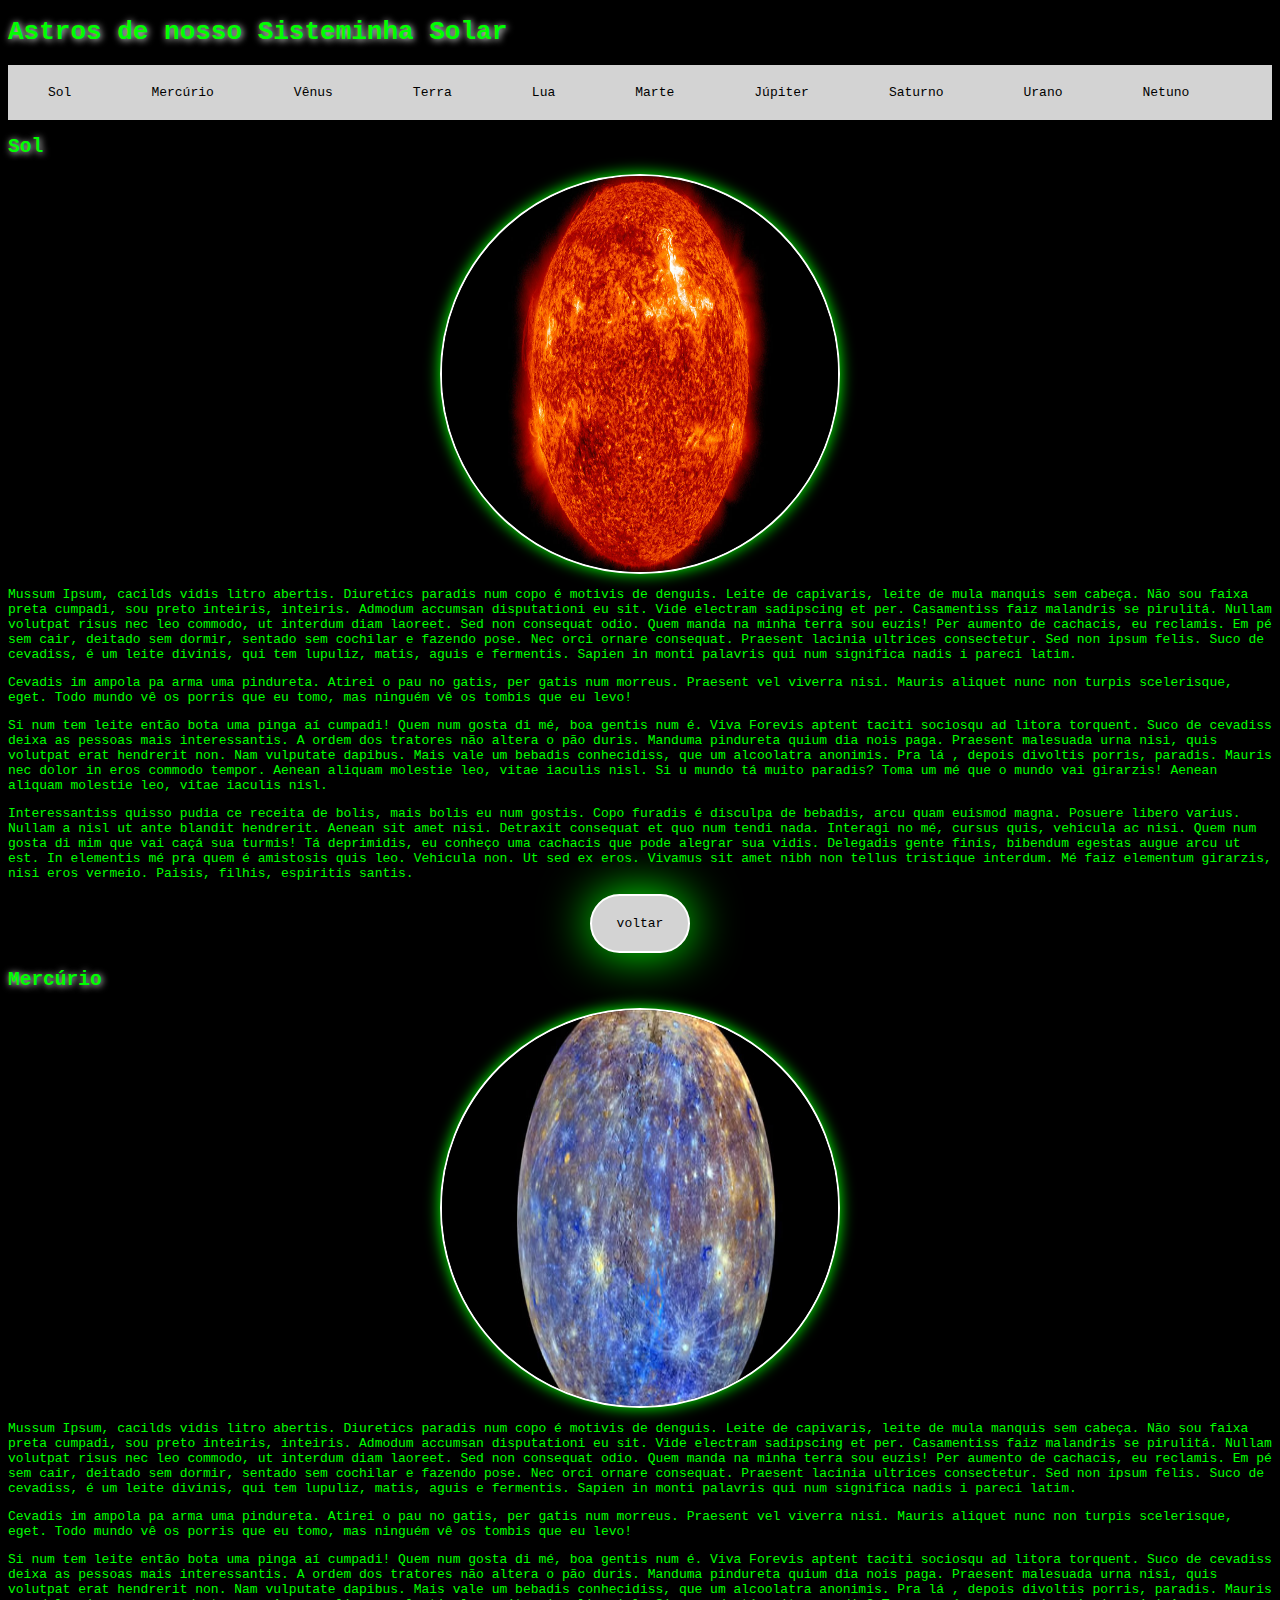
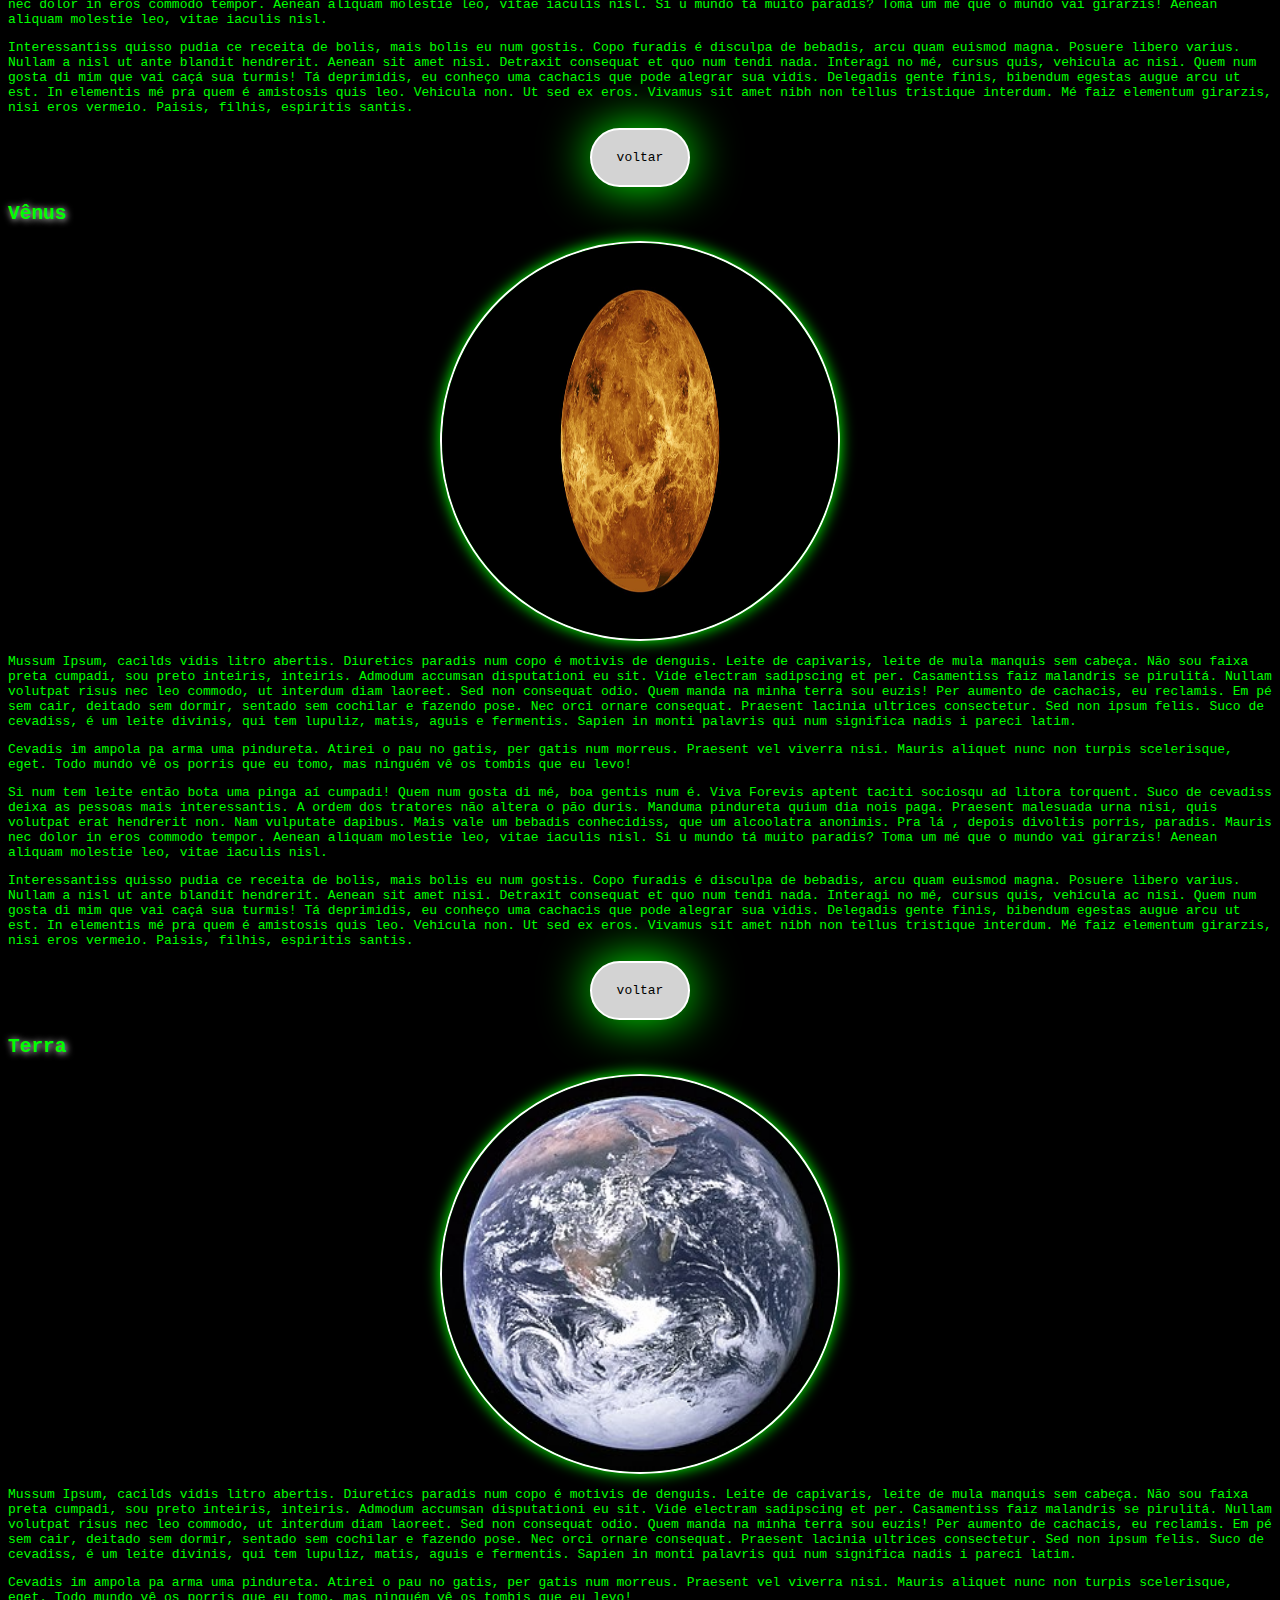
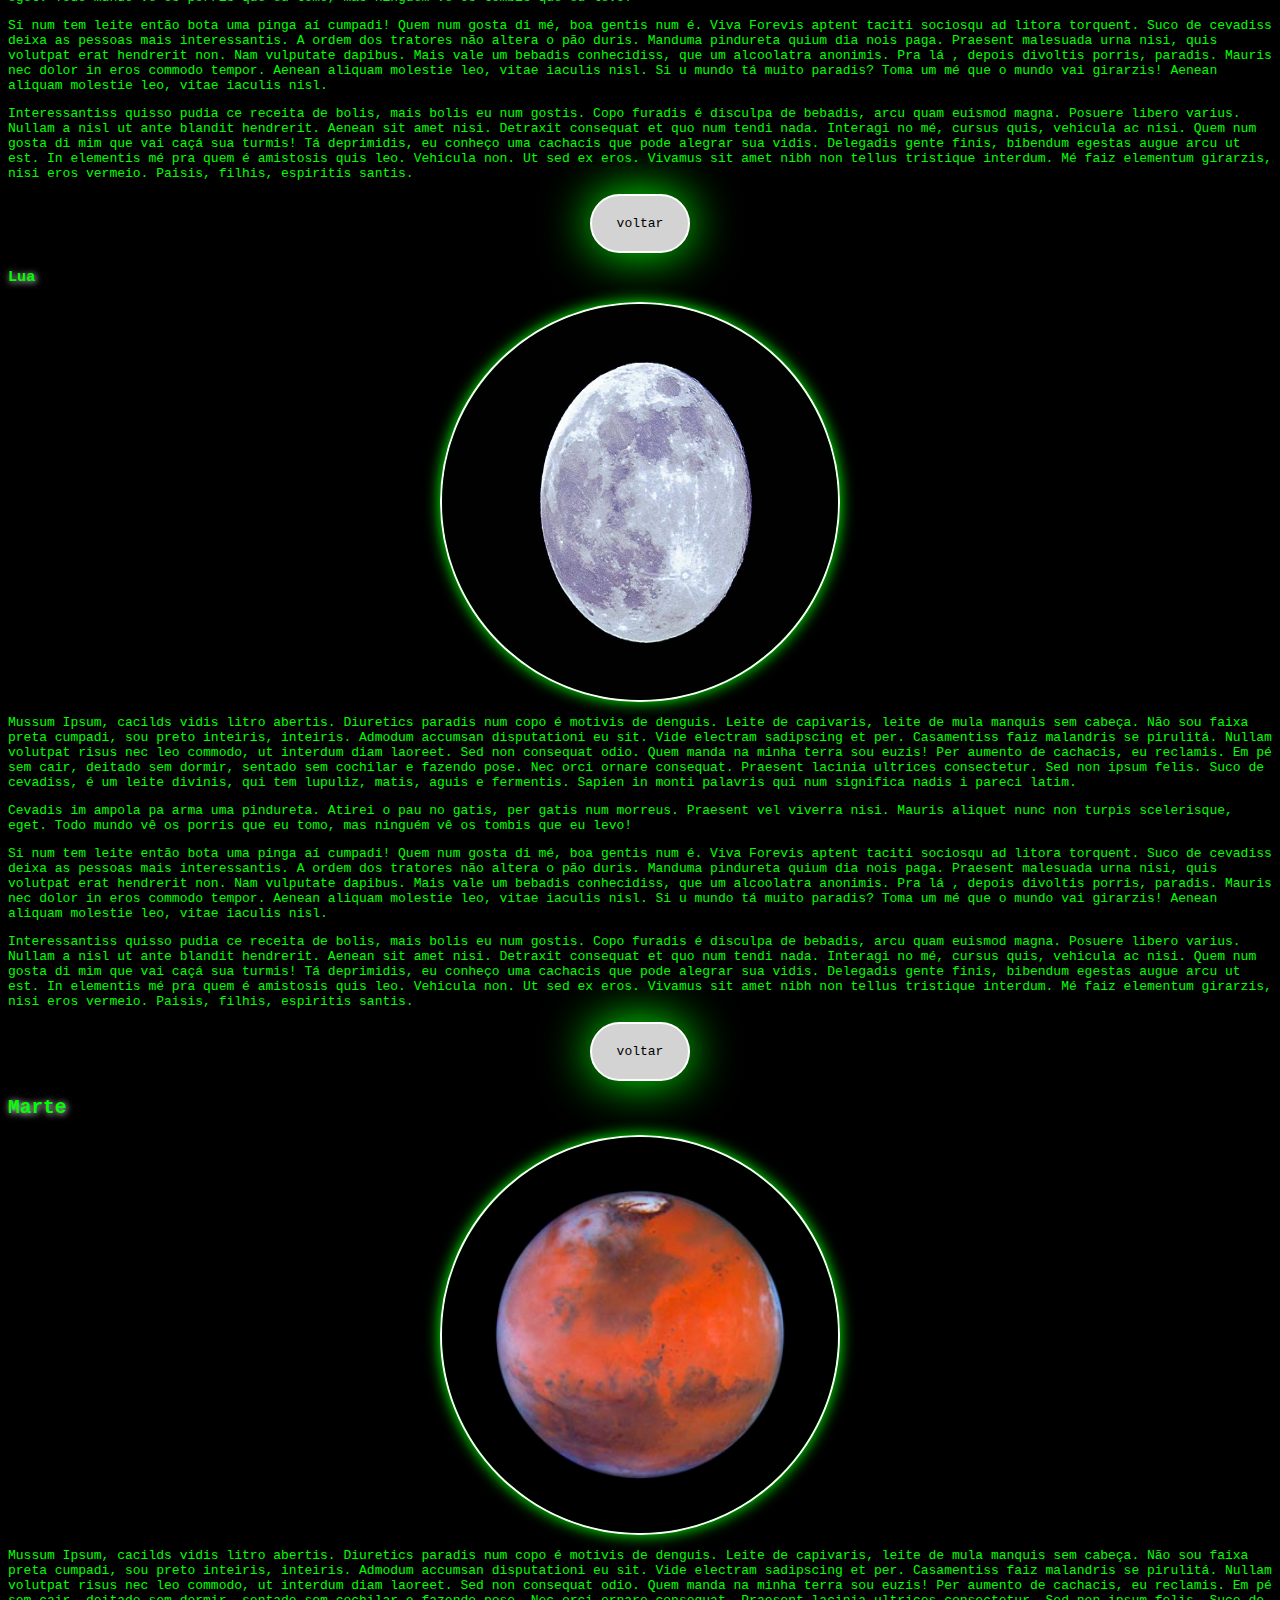
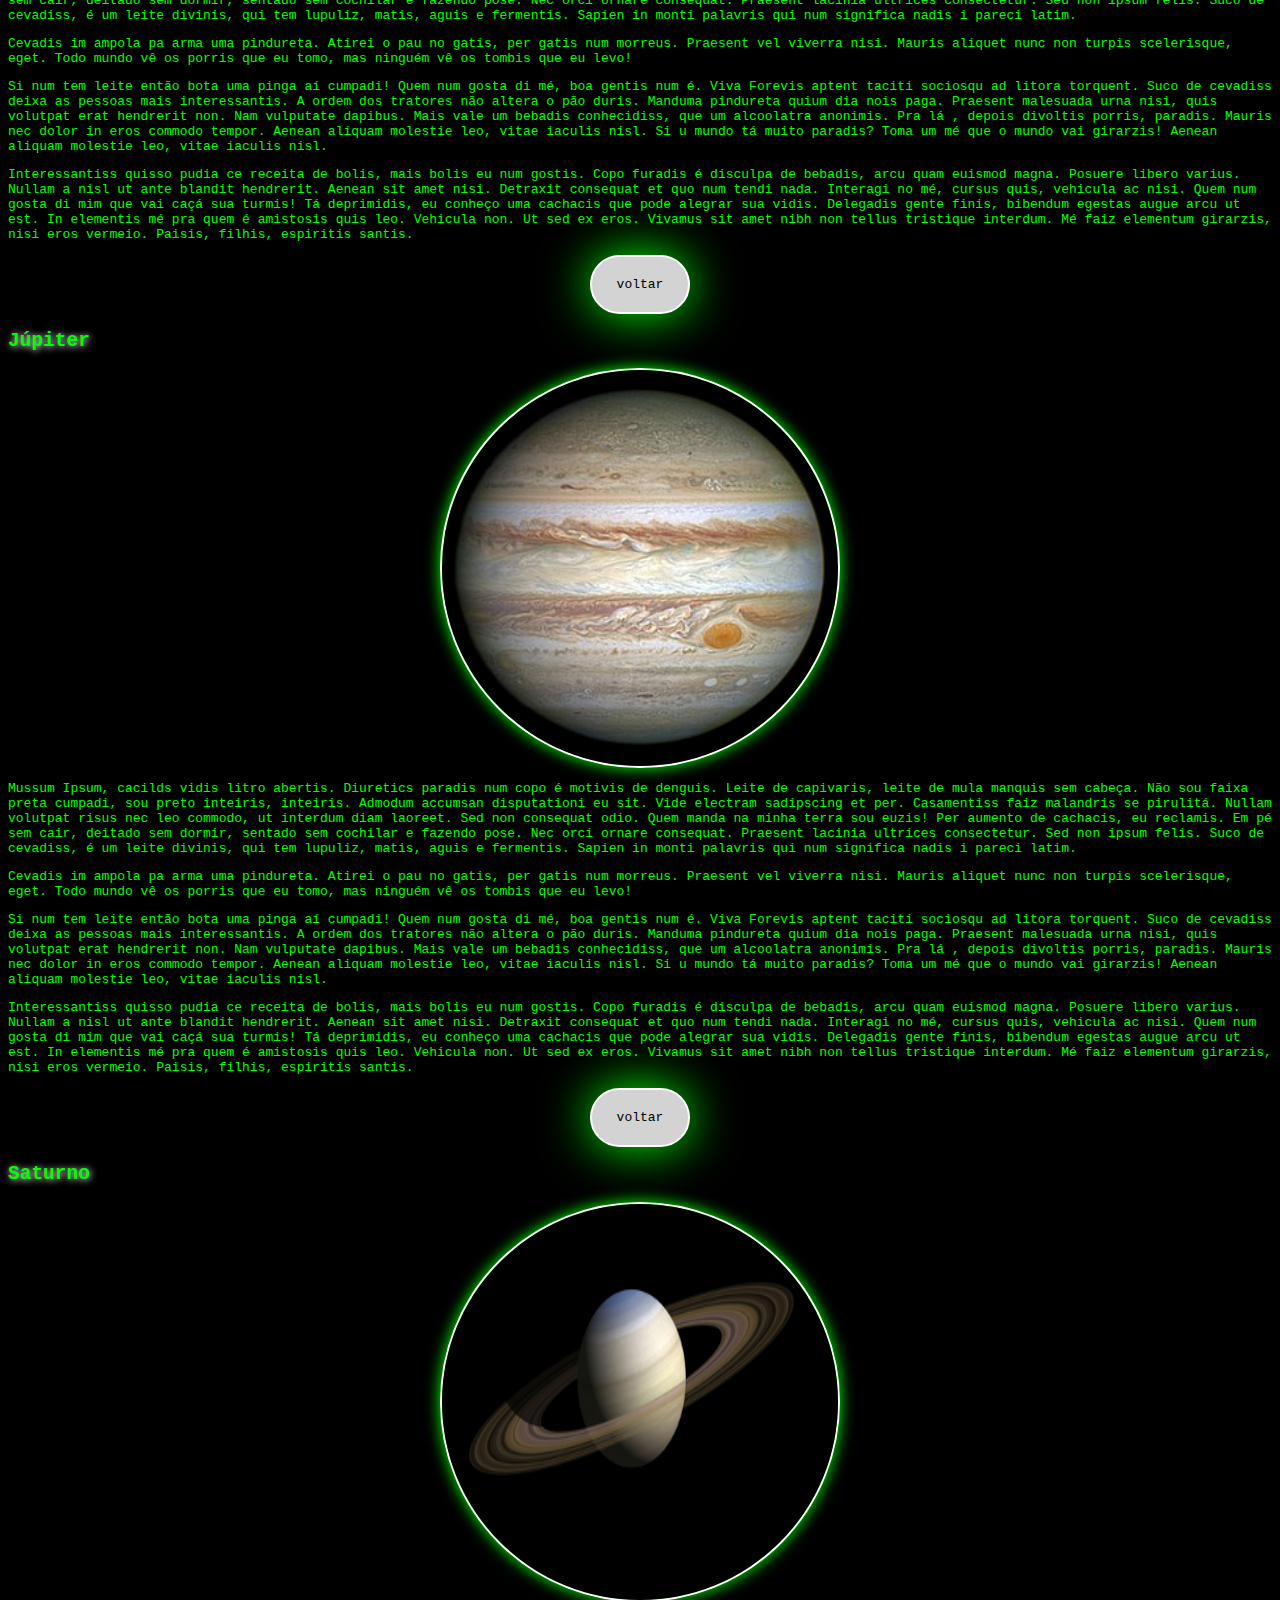
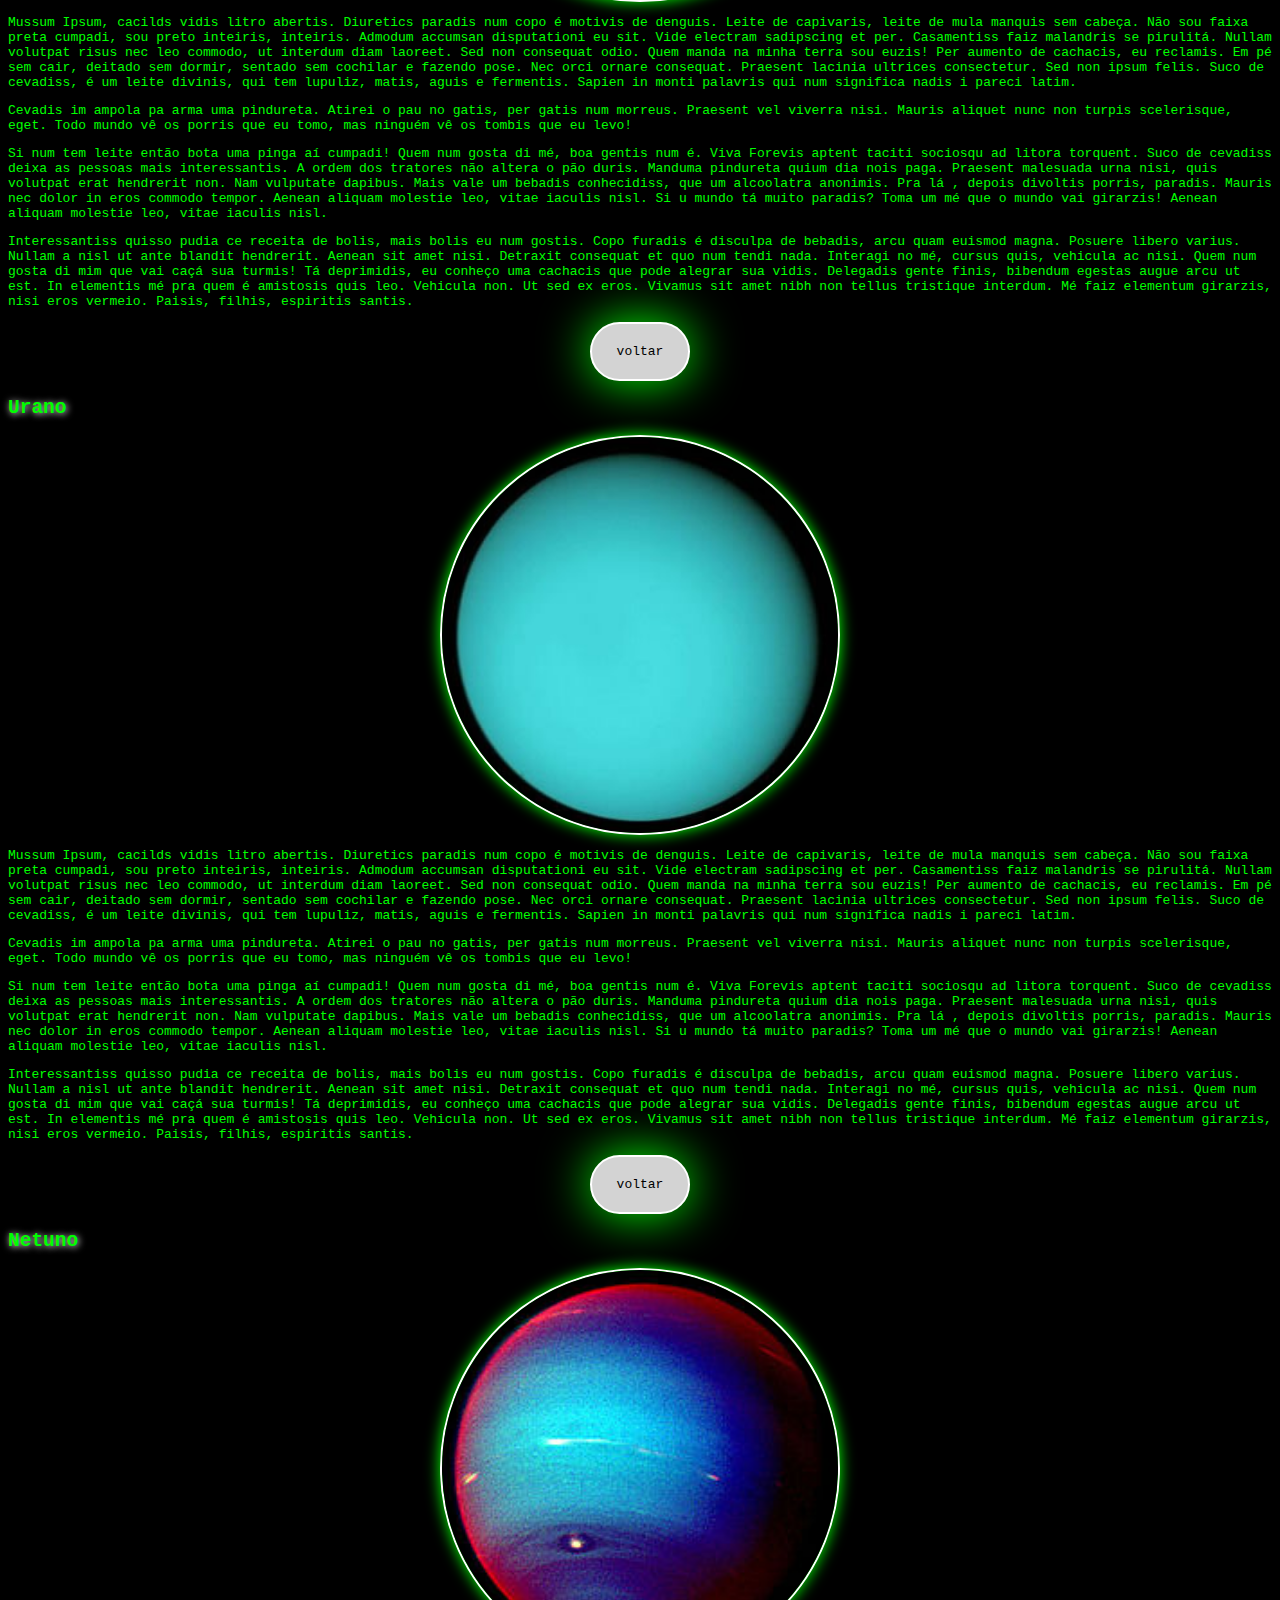
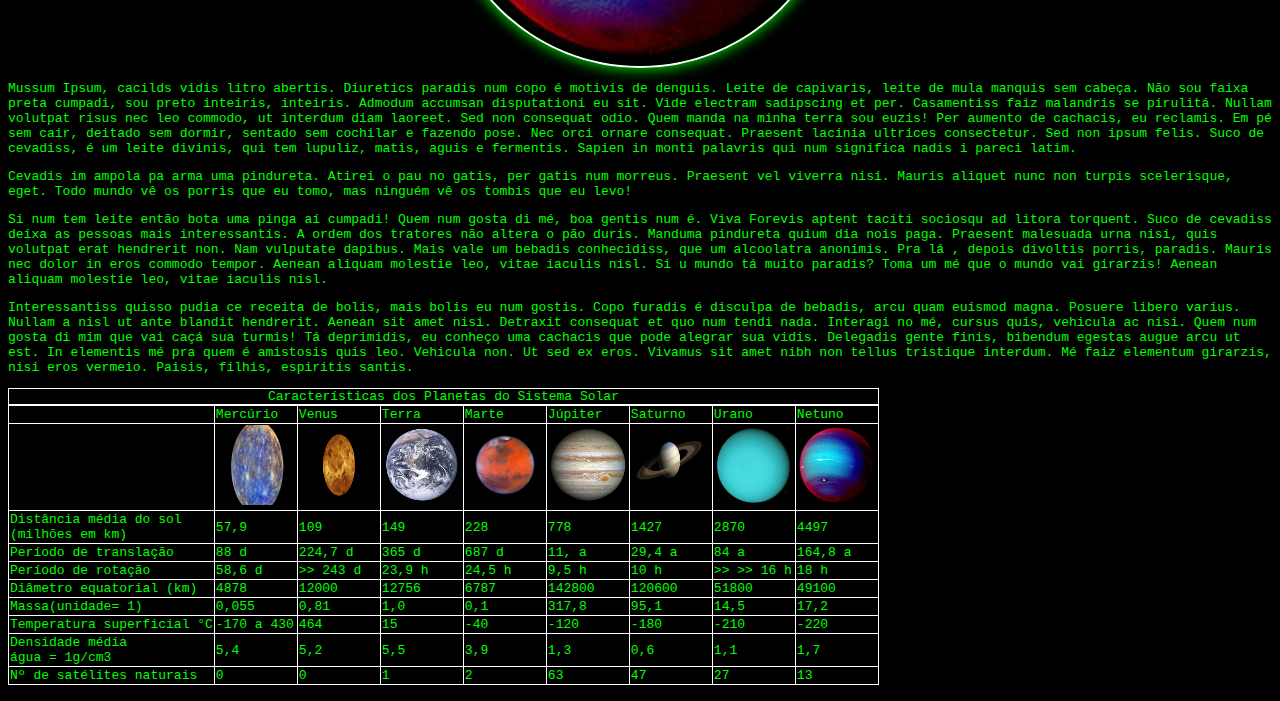
<file: planetas/index.html>
<!DOCTYPE html>
<html lang="pt-br">
<head><!-- Cabeça - Elementos de Controle -->
	<meta charset="utf-8">
	<title>Astros do Sistema Solar</title>
	<link rel="stylesheet" type="text/css" href="css/estilo.css">
</head>

<body><!-- Corpo - Vísivel na Página -->
<h1 id = "inicio">Astros de nosso Sisteminha Solar</h1>
<!-- Unordered List -->
<ul><!-- Lista não ordenada -->
	<!-- List Item -->
	<!-- Link Interno(Ancora) -->
	<li><a = href="#sol">Sol</a></li>
	<li><a = href="#mercurio">Mercúrio</a></li>
	<li><a = href="#venus">Vênus</a></li>
	<li><a = href="#terra">Terra</a></li>
	<li><a = href="#lua">Lua</a></li>
	<li><a = href="#marte">Marte</a></li>
	<li><a = href="#jupiter">Júpiter</a></li>
	<li><a = href="#saturno">Saturno</a></li>
	<li><a = href="#urano">Urano</a></li>
	<li><a = href="#netuno">Netuno</a></li>

</ul>


<h2 id="sol">Sol</h2>
<a href="sol.html">
<img   src="imagens/sol.jpg" 
		alt="Imagem do sol"
		title="Sol"
		class="astro" 
		href = "sol.html"
		></a>
<p>Mussum Ipsum, cacilds vidis litro abertis. Diuretics paradis num copo é motivis de denguis. Leite de capivaris, leite de mula manquis sem cabeça. Não sou faixa preta cumpadi, sou preto inteiris, inteiris. Admodum accumsan disputationi eu sit. Vide electram sadipscing et per.
Casamentiss faiz malandris se pirulitá. Nullam volutpat risus nec leo commodo, ut interdum diam laoreet. Sed non consequat odio. Quem manda na minha terra sou euzis! Per aumento de cachacis, eu reclamis.
Em pé sem cair, deitado sem dormir, sentado sem cochilar e fazendo pose. Nec orci ornare consequat. Praesent lacinia ultrices consectetur. Sed non ipsum felis. Suco de cevadiss, é um leite divinis, qui tem lupuliz, matis, aguis e fermentis. Sapien in monti palavris qui num significa nadis i pareci latim. </p>
<p>Cevadis im ampola pa arma uma pindureta. Atirei o pau no gatis, per gatis num morreus. Praesent vel viverra nisi. Mauris aliquet nunc non turpis scelerisque, eget. Todo mundo vê os porris que eu tomo, mas ninguém vê os tombis que eu levo!</p>

<p>Si num tem leite então bota uma pinga aí cumpadi! Quem num gosta di mé, boa gentis num é. Viva Forevis aptent taciti sociosqu ad litora torquent. Suco de cevadiss deixa as pessoas mais interessantis.
A ordem dos tratores não altera o pão duris. Manduma pindureta quium dia nois paga. Praesent malesuada urna nisi, quis volutpat erat hendrerit non. Nam vulputate dapibus. Mais vale um bebadis conhecidiss, que um alcoolatra anonimis.
Pra lá , depois divoltis porris, paradis. Mauris nec dolor in eros commodo tempor. Aenean aliquam molestie leo, vitae iaculis nisl. Si u mundo tá muito paradis? Toma um mé que o mundo vai girarzis! Aenean aliquam molestie leo, vitae iaculis nisl.</p>

<p>Interessantiss quisso pudia ce receita de bolis, mais bolis eu num gostis. Copo furadis é disculpa de bebadis, arcu quam euismod magna. Posuere libero varius. Nullam a nisl ut ante blandit hendrerit. Aenean sit amet nisi. Detraxit consequat et quo num tendi nada.
Interagi no mé, cursus quis, vehicula ac nisi. Quem num gosta di mim que vai caçá sua turmis! Tá deprimidis, eu conheço uma cachacis que pode alegrar sua vidis. Delegadis gente finis, bibendum egestas augue arcu ut est.
In elementis mé pra quem é amistosis quis leo. Vehicula non. Ut sed ex eros. Vivamus sit amet nibh non tellus tristique interdum. Mé faiz elementum girarzis, nisi eros vermeio. Paisis, filhis, espiritis santis.</p>

<p> <a  class="voltar" href ="#inicio">voltar</a></p>
<h2 id="mercurio">Mercúrio</h2>
<a href="mercurio.html">
<img src="imagens/mercurio.jpg" 
		alt="Imagem de Mercúrio"
		title="mercurio"
		class="astro" 
		>
	</a>

<p>Mussum Ipsum, cacilds vidis litro abertis. Diuretics paradis num copo é motivis de denguis. Leite de capivaris, leite de mula manquis sem cabeça. Não sou faixa preta cumpadi, sou preto inteiris, inteiris. Admodum accumsan disputationi eu sit. Vide electram sadipscing et per.
Casamentiss faiz malandris se pirulitá. Nullam volutpat risus nec leo commodo, ut interdum diam laoreet. Sed non consequat odio. Quem manda na minha terra sou euzis! Per aumento de cachacis, eu reclamis.
Em pé sem cair, deitado sem dormir, sentado sem cochilar e fazendo pose. Nec orci ornare consequat. Praesent lacinia ultrices consectetur. Sed non ipsum felis. Suco de cevadiss, é um leite divinis, qui tem lupuliz, matis, aguis e fermentis. Sapien in monti palavris qui num significa nadis i pareci latim. </p>
<p>Cevadis im ampola pa arma uma pindureta. Atirei o pau no gatis, per gatis num morreus. Praesent vel viverra nisi. Mauris aliquet nunc non turpis scelerisque, eget. Todo mundo vê os porris que eu tomo, mas ninguém vê os tombis que eu levo!</p>

<p>Si num tem leite então bota uma pinga aí cumpadi! Quem num gosta di mé, boa gentis num é. Viva Forevis aptent taciti sociosqu ad litora torquent. Suco de cevadiss deixa as pessoas mais interessantis.
A ordem dos tratores não altera o pão duris. Manduma pindureta quium dia nois paga. Praesent malesuada urna nisi, quis volutpat erat hendrerit non. Nam vulputate dapibus. Mais vale um bebadis conhecidiss, que um alcoolatra anonimis.
Pra lá , depois divoltis porris, paradis. Mauris nec dolor in eros commodo tempor. Aenean aliquam molestie leo, vitae iaculis nisl. Si u mundo tá muito paradis? Toma um mé que o mundo vai girarzis! Aenean aliquam molestie leo, vitae iaculis nisl.</p>

<p>Interessantiss quisso pudia ce receita de bolis, mais bolis eu num gostis. Copo furadis é disculpa de bebadis, arcu quam euismod magna. Posuere libero varius. Nullam a nisl ut ante blandit hendrerit. Aenean sit amet nisi. Detraxit consequat et quo num tendi nada.
Interagi no mé, cursus quis, vehicula ac nisi. Quem num gosta di mim que vai caçá sua turmis! Tá deprimidis, eu conheço uma cachacis que pode alegrar sua vidis. Delegadis gente finis, bibendum egestas augue arcu ut est.
In elementis mé pra quem é amistosis quis leo. Vehicula non. Ut sed ex eros. Vivamus sit amet nibh non tellus tristique interdum. Mé faiz elementum girarzis, nisi eros vermeio. Paisis, filhis, espiritis santis.</p>
<p><a  class="voltar" href ="#inicio">voltar</a></p>
<h2 id="venus">Vênus</h2>
<a href="venus.html">
<img src="imagens/venus.png"
	alt="Imagem de Vênus" 
	title="Vênus"
	class="astro" 
>
</a>
<p>Mussum Ipsum, cacilds vidis litro abertis. Diuretics paradis num copo é motivis de denguis. Leite de capivaris, leite de mula manquis sem cabeça. Não sou faixa preta cumpadi, sou preto inteiris, inteiris. Admodum accumsan disputationi eu sit. Vide electram sadipscing et per.
Casamentiss faiz malandris se pirulitá. Nullam volutpat risus nec leo commodo, ut interdum diam laoreet. Sed non consequat odio. Quem manda na minha terra sou euzis! Per aumento de cachacis, eu reclamis.
Em pé sem cair, deitado sem dormir, sentado sem cochilar e fazendo pose. Nec orci ornare consequat. Praesent lacinia ultrices consectetur. Sed non ipsum felis. Suco de cevadiss, é um leite divinis, qui tem lupuliz, matis, aguis e fermentis. Sapien in monti palavris qui num significa nadis i pareci latim. </p>
<p>Cevadis im ampola pa arma uma pindureta. Atirei o pau no gatis, per gatis num morreus. Praesent vel viverra nisi. Mauris aliquet nunc non turpis scelerisque, eget. Todo mundo vê os porris que eu tomo, mas ninguém vê os tombis que eu levo!</p>

<p>Si num tem leite então bota uma pinga aí cumpadi! Quem num gosta di mé, boa gentis num é. Viva Forevis aptent taciti sociosqu ad litora torquent. Suco de cevadiss deixa as pessoas mais interessantis.
A ordem dos tratores não altera o pão duris. Manduma pindureta quium dia nois paga. Praesent malesuada urna nisi, quis volutpat erat hendrerit non. Nam vulputate dapibus. Mais vale um bebadis conhecidiss, que um alcoolatra anonimis.
Pra lá , depois divoltis porris, paradis. Mauris nec dolor in eros commodo tempor. Aenean aliquam molestie leo, vitae iaculis nisl. Si u mundo tá muito paradis? Toma um mé que o mundo vai girarzis! Aenean aliquam molestie leo, vitae iaculis nisl.</p>

<p>Interessantiss quisso pudia ce receita de bolis, mais bolis eu num gostis. Copo furadis é disculpa de bebadis, arcu quam euismod magna. Posuere libero varius. Nullam a nisl ut ante blandit hendrerit. Aenean sit amet nisi. Detraxit consequat et quo num tendi nada.
Interagi no mé, cursus quis, vehicula ac nisi. Quem num gosta di mim que vai caçá sua turmis! Tá deprimidis, eu conheço uma cachacis que pode alegrar sua vidis. Delegadis gente finis, bibendum egestas augue arcu ut est.
In elementis mé pra quem é amistosis quis leo. Vehicula non. Ut sed ex eros. Vivamus sit amet nibh non tellus tristique interdum. Mé faiz elementum girarzis, nisi eros vermeio. Paisis, filhis, espiritis santis.</p>

<p> <a  class="voltar" href ="#inicio">voltar</a></p>
<h2 id="terra">Terra</h2>
<a href="terra.html">
<img src="imagens/terra.jpg"
	alt="Imagem da Terra"
	title="Terra"
	class="astro" 
></a>


<p>Mussum Ipsum, cacilds vidis litro abertis. Diuretics paradis num copo é motivis de denguis. Leite de capivaris, leite de mula manquis sem cabeça. Não sou faixa preta cumpadi, sou preto inteiris, inteiris. Admodum accumsan disputationi eu sit. Vide electram sadipscing et per.
Casamentiss faiz malandris se pirulitá. Nullam volutpat risus nec leo commodo, ut interdum diam laoreet. Sed non consequat odio. Quem manda na minha terra sou euzis! Per aumento de cachacis, eu reclamis.
Em pé sem cair, deitado sem dormir, sentado sem cochilar e fazendo pose. Nec orci ornare consequat. Praesent lacinia ultrices consectetur. Sed non ipsum felis. Suco de cevadiss, é um leite divinis, qui tem lupuliz, matis, aguis e fermentis. Sapien in monti palavris qui num significa nadis i pareci latim. </p>
<p>Cevadis im ampola pa arma uma pindureta. Atirei o pau no gatis, per gatis num morreus. Praesent vel viverra nisi. Mauris aliquet nunc non turpis scelerisque, eget. Todo mundo vê os porris que eu tomo, mas ninguém vê os tombis que eu levo!</p>

<p>Si num tem leite então bota uma pinga aí cumpadi! Quem num gosta di mé, boa gentis num é. Viva Forevis aptent taciti sociosqu ad litora torquent. Suco de cevadiss deixa as pessoas mais interessantis.
A ordem dos tratores não altera o pão duris. Manduma pindureta quium dia nois paga. Praesent malesuada urna nisi, quis volutpat erat hendrerit non. Nam vulputate dapibus. Mais vale um bebadis conhecidiss, que um alcoolatra anonimis.
Pra lá , depois divoltis porris, paradis. Mauris nec dolor in eros commodo tempor. Aenean aliquam molestie leo, vitae iaculis nisl. Si u mundo tá muito paradis? Toma um mé que o mundo vai girarzis! Aenean aliquam molestie leo, vitae iaculis nisl.</p>

<p>Interessantiss quisso pudia ce receita de bolis, mais bolis eu num gostis. Copo furadis é disculpa de bebadis, arcu quam euismod magna. Posuere libero varius. Nullam a nisl ut ante blandit hendrerit. Aenean sit amet nisi. Detraxit consequat et quo num tendi nada.
Interagi no mé, cursus quis, vehicula ac nisi. Quem num gosta di mim que vai caçá sua turmis! Tá deprimidis, eu conheço uma cachacis que pode alegrar sua vidis. Delegadis gente finis, bibendum egestas augue arcu ut est.
In elementis mé pra quem é amistosis quis leo. Vehicula non. Ut sed ex eros. Vivamus sit amet nibh non tellus tristique interdum. Mé faiz elementum girarzis, nisi eros vermeio. Paisis, filhis, espiritis santis.</p>

<p><a  class="voltar" href ="#inicio">voltar</a></p>
<h3 id="lua">Lua</h3>
<a href="lua.html">
<img src="imagens/lua.jpg"
	alt="Imagem da Lua"
	title="Lua"
	class="astro" 
></a>

<p>Mussum Ipsum, cacilds vidis litro abertis. Diuretics paradis num copo é motivis de denguis. Leite de capivaris, leite de mula manquis sem cabeça. Não sou faixa preta cumpadi, sou preto inteiris, inteiris. Admodum accumsan disputationi eu sit. Vide electram sadipscing et per.
Casamentiss faiz malandris se pirulitá. Nullam volutpat risus nec leo commodo, ut interdum diam laoreet. Sed non consequat odio. Quem manda na minha terra sou euzis! Per aumento de cachacis, eu reclamis.
Em pé sem cair, deitado sem dormir, sentado sem cochilar e fazendo pose. Nec orci ornare consequat. Praesent lacinia ultrices consectetur. Sed non ipsum felis. Suco de cevadiss, é um leite divinis, qui tem lupuliz, matis, aguis e fermentis. Sapien in monti palavris qui num significa nadis i pareci latim. </p>
<p>Cevadis im ampola pa arma uma pindureta. Atirei o pau no gatis, per gatis num morreus. Praesent vel viverra nisi. Mauris aliquet nunc non turpis scelerisque, eget. Todo mundo vê os porris que eu tomo, mas ninguém vê os tombis que eu levo!</p>

<p>Si num tem leite então bota uma pinga aí cumpadi! Quem num gosta di mé, boa gentis num é. Viva Forevis aptent taciti sociosqu ad litora torquent. Suco de cevadiss deixa as pessoas mais interessantis.
A ordem dos tratores não altera o pão duris. Manduma pindureta quium dia nois paga. Praesent malesuada urna nisi, quis volutpat erat hendrerit non. Nam vulputate dapibus. Mais vale um bebadis conhecidiss, que um alcoolatra anonimis.
Pra lá , depois divoltis porris, paradis. Mauris nec dolor in eros commodo tempor. Aenean aliquam molestie leo, vitae iaculis nisl. Si u mundo tá muito paradis? Toma um mé que o mundo vai girarzis! Aenean aliquam molestie leo, vitae iaculis nisl.</p>

<p>Interessantiss quisso pudia ce receita de bolis, mais bolis eu num gostis. Copo furadis é disculpa de bebadis, arcu quam euismod magna. Posuere libero varius. Nullam a nisl ut ante blandit hendrerit. Aenean sit amet nisi. Detraxit consequat et quo num tendi nada.
Interagi no mé, cursus quis, vehicula ac nisi. Quem num gosta di mim que vai caçá sua turmis! Tá deprimidis, eu conheço uma cachacis que pode alegrar sua vidis. Delegadis gente finis, bibendum egestas augue arcu ut est.
In elementis mé pra quem é amistosis quis leo. Vehicula non. Ut sed ex eros. Vivamus sit amet nibh non tellus tristique interdum. Mé faiz elementum girarzis, nisi eros vermeio. Paisis, filhis, espiritis santis.</p>

<p> <a  class="voltar" href ="#inicio">voltar</a></p>
<h2 id="marte">Marte</h2>
<a href="marte.html">
<img src="imagens/marte.jpg"
	alt="Imagem de marte"
	title="Marte"
	class="astro" 
></a>

<p>Mussum Ipsum, cacilds vidis litro abertis. Diuretics paradis num copo é motivis de denguis. Leite de capivaris, leite de mula manquis sem cabeça. Não sou faixa preta cumpadi, sou preto inteiris, inteiris. Admodum accumsan disputationi eu sit. Vide electram sadipscing et per.
Casamentiss faiz malandris se pirulitá. Nullam volutpat risus nec leo commodo, ut interdum diam laoreet. Sed non consequat odio. Quem manda na minha terra sou euzis! Per aumento de cachacis, eu reclamis.
Em pé sem cair, deitado sem dormir, sentado sem cochilar e fazendo pose. Nec orci ornare consequat. Praesent lacinia ultrices consectetur. Sed non ipsum felis. Suco de cevadiss, é um leite divinis, qui tem lupuliz, matis, aguis e fermentis. Sapien in monti palavris qui num significa nadis i pareci latim. </p>
<p>Cevadis im ampola pa arma uma pindureta. Atirei o pau no gatis, per gatis num morreus. Praesent vel viverra nisi. Mauris aliquet nunc non turpis scelerisque, eget. Todo mundo vê os porris que eu tomo, mas ninguém vê os tombis que eu levo!</p>

<p>Si num tem leite então bota uma pinga aí cumpadi! Quem num gosta di mé, boa gentis num é. Viva Forevis aptent taciti sociosqu ad litora torquent. Suco de cevadiss deixa as pessoas mais interessantis.
A ordem dos tratores não altera o pão duris. Manduma pindureta quium dia nois paga. Praesent malesuada urna nisi, quis volutpat erat hendrerit non. Nam vulputate dapibus. Mais vale um bebadis conhecidiss, que um alcoolatra anonimis.
Pra lá , depois divoltis porris, paradis. Mauris nec dolor in eros commodo tempor. Aenean aliquam molestie leo, vitae iaculis nisl. Si u mundo tá muito paradis? Toma um mé que o mundo vai girarzis! Aenean aliquam molestie leo, vitae iaculis nisl.</p>

<p>Interessantiss quisso pudia ce receita de bolis, mais bolis eu num gostis. Copo furadis é disculpa de bebadis, arcu quam euismod magna. Posuere libero varius. Nullam a nisl ut ante blandit hendrerit. Aenean sit amet nisi. Detraxit consequat et quo num tendi nada.
Interagi no mé, cursus quis, vehicula ac nisi. Quem num gosta di mim que vai caçá sua turmis! Tá deprimidis, eu conheço uma cachacis que pode alegrar sua vidis. Delegadis gente finis, bibendum egestas augue arcu ut est.
In elementis mé pra quem é amistosis quis leo. Vehicula non. Ut sed ex eros. Vivamus sit amet nibh non tellus tristique interdum. Mé faiz elementum girarzis, nisi eros vermeio. Paisis, filhis, espiritis santis.</p>

<p><a  class="voltar" href ="#inicio">voltar</a></p>
<h2 id="jupiter">Júpiter</h2>
<a href="jupiter.html">
<img src="imagens/jupiter.jpg"
	alt="Imagem de Júpiter"
	title="Júpiter"
	class="astro" 
></a>

<p>Mussum Ipsum, cacilds vidis litro abertis. Diuretics paradis num copo é motivis de denguis. Leite de capivaris, leite de mula manquis sem cabeça. Não sou faixa preta cumpadi, sou preto inteiris, inteiris. Admodum accumsan disputationi eu sit. Vide electram sadipscing et per.
Casamentiss faiz malandris se pirulitá. Nullam volutpat risus nec leo commodo, ut interdum diam laoreet. Sed non consequat odio. Quem manda na minha terra sou euzis! Per aumento de cachacis, eu reclamis.
Em pé sem cair, deitado sem dormir, sentado sem cochilar e fazendo pose. Nec orci ornare consequat. Praesent lacinia ultrices consectetur. Sed non ipsum felis. Suco de cevadiss, é um leite divinis, qui tem lupuliz, matis, aguis e fermentis. Sapien in monti palavris qui num significa nadis i pareci latim. </p>
<p>Cevadis im ampola pa arma uma pindureta. Atirei o pau no gatis, per gatis num morreus. Praesent vel viverra nisi. Mauris aliquet nunc non turpis scelerisque, eget. Todo mundo vê os porris que eu tomo, mas ninguém vê os tombis que eu levo!</p>

<p>Si num tem leite então bota uma pinga aí cumpadi! Quem num gosta di mé, boa gentis num é. Viva Forevis aptent taciti sociosqu ad litora torquent. Suco de cevadiss deixa as pessoas mais interessantis.
A ordem dos tratores não altera o pão duris. Manduma pindureta quium dia nois paga. Praesent malesuada urna nisi, quis volutpat erat hendrerit non. Nam vulputate dapibus. Mais vale um bebadis conhecidiss, que um alcoolatra anonimis.
Pra lá , depois divoltis porris, paradis. Mauris nec dolor in eros commodo tempor. Aenean aliquam molestie leo, vitae iaculis nisl. Si u mundo tá muito paradis? Toma um mé que o mundo vai girarzis! Aenean aliquam molestie leo, vitae iaculis nisl.</p>

<p>Interessantiss quisso pudia ce receita de bolis, mais bolis eu num gostis. Copo furadis é disculpa de bebadis, arcu quam euismod magna. Posuere libero varius. Nullam a nisl ut ante blandit hendrerit. Aenean sit amet nisi. Detraxit consequat et quo num tendi nada.
Interagi no mé, cursus quis, vehicula ac nisi. Quem num gosta di mim que vai caçá sua turmis! Tá deprimidis, eu conheço uma cachacis que pode alegrar sua vidis. Delegadis gente finis, bibendum egestas augue arcu ut est.
In elementis mé pra quem é amistosis quis leo. Vehicula non. Ut sed ex eros. Vivamus sit amet nibh non tellus tristique interdum. Mé faiz elementum girarzis, nisi eros vermeio. Paisis, filhis, espiritis santis.</p>

<p> <a  class="voltar" href ="#inicio">voltar</a></p>
<h2 id="saturno">Saturno</h2>
<a href="saturno.html">
<img src="imagens/saturno.jpg"
	alt="Imagem da Saturno"
	title="Saturno"
	class="astro" 
></a>

<p>Mussum Ipsum, cacilds vidis litro abertis. Diuretics paradis num copo é motivis de denguis. Leite de capivaris, leite de mula manquis sem cabeça. Não sou faixa preta cumpadi, sou preto inteiris, inteiris. Admodum accumsan disputationi eu sit. Vide electram sadipscing et per.
Casamentiss faiz malandris se pirulitá. Nullam volutpat risus nec leo commodo, ut interdum diam laoreet. Sed non consequat odio. Quem manda na minha terra sou euzis! Per aumento de cachacis, eu reclamis.
Em pé sem cair, deitado sem dormir, sentado sem cochilar e fazendo pose. Nec orci ornare consequat. Praesent lacinia ultrices consectetur. Sed non ipsum felis. Suco de cevadiss, é um leite divinis, qui tem lupuliz, matis, aguis e fermentis. Sapien in monti palavris qui num significa nadis i pareci latim. </p>
<p>Cevadis im ampola pa arma uma pindureta. Atirei o pau no gatis, per gatis num morreus. Praesent vel viverra nisi. Mauris aliquet nunc non turpis scelerisque, eget. Todo mundo vê os porris que eu tomo, mas ninguém vê os tombis que eu levo!</p>

<p>Si num tem leite então bota uma pinga aí cumpadi! Quem num gosta di mé, boa gentis num é. Viva Forevis aptent taciti sociosqu ad litora torquent. Suco de cevadiss deixa as pessoas mais interessantis.
A ordem dos tratores não altera o pão duris. Manduma pindureta quium dia nois paga. Praesent malesuada urna nisi, quis volutpat erat hendrerit non. Nam vulputate dapibus. Mais vale um bebadis conhecidiss, que um alcoolatra anonimis.
Pra lá , depois divoltis porris, paradis. Mauris nec dolor in eros commodo tempor. Aenean aliquam molestie leo, vitae iaculis nisl. Si u mundo tá muito paradis? Toma um mé que o mundo vai girarzis! Aenean aliquam molestie leo, vitae iaculis nisl.</p>

<p>Interessantiss quisso pudia ce receita de bolis, mais bolis eu num gostis. Copo furadis é disculpa de bebadis, arcu quam euismod magna. Posuere libero varius. Nullam a nisl ut ante blandit hendrerit. Aenean sit amet nisi. Detraxit consequat et quo num tendi nada.
Interagi no mé, cursus quis, vehicula ac nisi. Quem num gosta di mim que vai caçá sua turmis! Tá deprimidis, eu conheço uma cachacis que pode alegrar sua vidis. Delegadis gente finis, bibendum egestas augue arcu ut est.
In elementis mé pra quem é amistosis quis leo. Vehicula non. Ut sed ex eros. Vivamus sit amet nibh non tellus tristique interdum. Mé faiz elementum girarzis, nisi eros vermeio. Paisis, filhis, espiritis santis.</p>

<p> <a class="voltar"  href ="#inicio">voltar</a></p>
<h2 id="urano">Urano</h2>
<a href="urano.html">
<img src="imagens/urano.jpg"
	alt="Imagem de Urano"
	title="Urano"
	class="astro" 
></a>
<p>Mussum Ipsum, cacilds vidis litro abertis. Diuretics paradis num copo é motivis de denguis. Leite de capivaris, leite de mula manquis sem cabeça. Não sou faixa preta cumpadi, sou preto inteiris, inteiris. Admodum accumsan disputationi eu sit. Vide electram sadipscing et per.
Casamentiss faiz malandris se pirulitá. Nullam volutpat risus nec leo commodo, ut interdum diam laoreet. Sed non consequat odio. Quem manda na minha terra sou euzis! Per aumento de cachacis, eu reclamis.
Em pé sem cair, deitado sem dormir, sentado sem cochilar e fazendo pose. Nec orci ornare consequat. Praesent lacinia ultrices consectetur. Sed non ipsum felis. Suco de cevadiss, é um leite divinis, qui tem lupuliz, matis, aguis e fermentis. Sapien in monti palavris qui num significa nadis i pareci latim. </p>
<p>Cevadis im ampola pa arma uma pindureta. Atirei o pau no gatis, per gatis num morreus. Praesent vel viverra nisi. Mauris aliquet nunc non turpis scelerisque, eget. Todo mundo vê os porris que eu tomo, mas ninguém vê os tombis que eu levo!</p>

<p>Si num tem leite então bota uma pinga aí cumpadi! Quem num gosta di mé, boa gentis num é. Viva Forevis aptent taciti sociosqu ad litora torquent. Suco de cevadiss deixa as pessoas mais interessantis.
A ordem dos tratores não altera o pão duris. Manduma pindureta quium dia nois paga. Praesent malesuada urna nisi, quis volutpat erat hendrerit non. Nam vulputate dapibus. Mais vale um bebadis conhecidiss, que um alcoolatra anonimis.
Pra lá , depois divoltis porris, paradis. Mauris nec dolor in eros commodo tempor. Aenean aliquam molestie leo, vitae iaculis nisl. Si u mundo tá muito paradis? Toma um mé que o mundo vai girarzis! Aenean aliquam molestie leo, vitae iaculis nisl.</p>

<p>Interessantiss quisso pudia ce receita de bolis, mais bolis eu num gostis. Copo furadis é disculpa de bebadis, arcu quam euismod magna. Posuere libero varius. Nullam a nisl ut ante blandit hendrerit. Aenean sit amet nisi. Detraxit consequat et quo num tendi nada.
Interagi no mé, cursus quis, vehicula ac nisi. Quem num gosta di mim que vai caçá sua turmis! Tá deprimidis, eu conheço uma cachacis que pode alegrar sua vidis. Delegadis gente finis, bibendum egestas augue arcu ut est.
In elementis mé pra quem é amistosis quis leo. Vehicula non. Ut sed ex eros. Vivamus sit amet nibh non tellus tristique interdum. Mé faiz elementum girarzis, nisi eros vermeio. Paisis, filhis, espiritis santis.</p>

<p> <a class="voltar"  href ="#inicio">voltar</a></p>
<h2 id="netuno">Netuno</h2>
<a href="netuno.html">
<img src="imagens/netuno.jpg"
	alt="Imagem de Netuno"
	title="Netuno"
	class="astro" 
></a>

<p>Mussum Ipsum, cacilds vidis litro abertis. Diuretics paradis num copo é motivis de denguis. Leite de capivaris, leite de mula manquis sem cabeça. Não sou faixa preta cumpadi, sou preto inteiris, inteiris. Admodum accumsan disputationi eu sit. Vide electram sadipscing et per.
Casamentiss faiz malandris se pirulitá. Nullam volutpat risus nec leo commodo, ut interdum diam laoreet. Sed non consequat odio. Quem manda na minha terra sou euzis! Per aumento de cachacis, eu reclamis.
Em pé sem cair, deitado sem dormir, sentado sem cochilar e fazendo pose. Nec orci ornare consequat. Praesent lacinia ultrices consectetur. Sed non ipsum felis. Suco de cevadiss, é um leite divinis, qui tem lupuliz, matis, aguis e fermentis. Sapien in monti palavris qui num significa nadis i pareci latim. </p>
<p>Cevadis im ampola pa arma uma pindureta. Atirei o pau no gatis, per gatis num morreus. Praesent vel viverra nisi. Mauris aliquet nunc non turpis scelerisque, eget. Todo mundo vê os porris que eu tomo, mas ninguém vê os tombis que eu levo!</p>

<p>Si num tem leite então bota uma pinga aí cumpadi! Quem num gosta di mé, boa gentis num é. Viva Forevis aptent taciti sociosqu ad litora torquent. Suco de cevadiss deixa as pessoas mais interessantis.
A ordem dos tratores não altera o pão duris. Manduma pindureta quium dia nois paga. Praesent malesuada urna nisi, quis volutpat erat hendrerit non. Nam vulputate dapibus. Mais vale um bebadis conhecidiss, que um alcoolatra anonimis.
Pra lá , depois divoltis porris, paradis. Mauris nec dolor in eros commodo tempor. Aenean aliquam molestie leo, vitae iaculis nisl. Si u mundo tá muito paradis? Toma um mé que o mundo vai girarzis! Aenean aliquam molestie leo, vitae iaculis nisl.</p>

<p>Interessantiss quisso pudia ce receita de bolis, mais bolis eu num gostis. Copo furadis é disculpa de bebadis, arcu quam euismod magna. Posuere libero varius. Nullam a nisl ut ante blandit hendrerit. Aenean sit amet nisi. Detraxit consequat et quo num tendi nada.
Interagi no mé, cursus quis, vehicula ac nisi. Quem num gosta di mim que vai caçá sua turmis! Tá deprimidis, eu conheço uma cachacis que pode alegrar sua vidis. Delegadis gente finis, bibendum egestas augue arcu ut est.
In elementis mé pra quem é amistosis quis leo. Vehicula non. Ut sed ex eros. Vivamus sit amet nibh non tellus tristique interdum. Mé faiz elementum girarzis, nisi eros vermeio. Paisis, filhis, espiritis santis.</p>

<table>
	<caption>Características dos Planetas do Sistema Solar</caption>
	<tr>
		<td></td>
		<td>Mercúrio</td>
		<td>Venus</td>
		<td>Terra</td>
		<td>Marte</td>
		<td>Júpiter</td>
		<td>Saturno</td>
		<td>Urano</td>
		<td>Netuno</td>


	</tr>
	
	<tr>
		<td></td>
		<td><img   src="imagens/mercurio.jpg" alt="Imagem de Mercúrio" title="Mercúrio"></td>
		<td><img   src="imagens/venus.png" alt="Imagem de Vênus" title="Venus"></td>
		<td><img   src="imagens/terra.jpg" alt="Imagem da Terra" title="Terra"></td>
		<td><img   src="imagens/marte.jpg" alt="Imagem de Marte" title="Marte"></td>
		<td><img   src="imagens/jupiter.jpg" alt="Imagem de Júpiter" title="Júpiter"></td>
		<td><img   src="imagens/saturno.jpg" alt="Imagem de Saturno" title="Saturno"></td>
		<td><img   src="imagens/urano.jpg" alt="Imagem de Urano" title="Urano"></td>
		<td><img   src="imagens/netuno.jpg" alt="Imagem de Netuno" title="Netuno"></td>


	</tr>

	<tr>
		<td>Distância média do sol<br>(milhões em km)</td>
		<td>57,9</td>
		<td>109</td>
		<td>149</td>
		<td>228</td>
		<td>778</td>
		<td>1427</td>
		<td>2870</td>
		<td>4497</td>

	</tr>

	<tr>
		<td>Período de translação</td>
		<td>88 d</td>
		<td>224,7 d</td>
		<td>365 d</td>
		<td>687 d</td>
		<td>11, a</td>
		<td>29,4 a</td>
		<td>84 a</td>
		<td>164,8 a</td>

	</tr>

<tr>
		<td>Período de rotação</td>	
		<td>58,6 d</td>
		<td>>> 243 d</td>
		<td>23,9 h</td>
		<td>24,5 h</td>
		<td>9,5 h</td>
		<td>10 h</td>
		<td>>> >> 16 h</td>
		<td>18 h</td>

</tr>

<tr>
	<td>Diâmetro equatorial (km)</td>
	<td>4878</td>
	<td>12000</td>
	<td>12756</td>
	<td>6787</td>
	<td>142800</td>
	<td>120600</td>
	<td>51800</td>
 	<td>49100</td>

</tr>

<tr>
	<td>Massa(unidade= 1)</td>
	<td>0,055</td>
	<td>0,81</td>
	<td>1,0</td>
	<td>0,1</td>
	<td>317,8</td>
	<td>95,1</td>
	<td>14,5</td>
	<td>17,2</td>

</tr>

<tr>
	<td>Temperatura superficial °C</td>
	<td>-170 a 430</td>
	<td>464</td>
	<td>15</td>
	<td>-40</td>
	<td>-120</td>
	<td>-180</td>
	<td>-210</td>
	<td>-220</td>

</tr>

<tr>
	<td>Densidade média<br>água = 1g/cm3</td>
	<td>5,4</td>
	<td>5,2</td>
	<td>5,5</td>
	<td>3,9</td>
	<td>1,3</td>
	<td>0,6</td>
	<td>1,1</td>
	<td>1,7</td>

</tr>

<tr>
	<td>Nº de satélites naturais</td>
	<td>0</td>
	<td>0</td>
	<td>1</td>
	<td>2</td>
	<td>63</td>
	<td>47</td>
	<td>27</td>
	<td>13</td>


</tr>


</table>

</body>
</html>
</file>
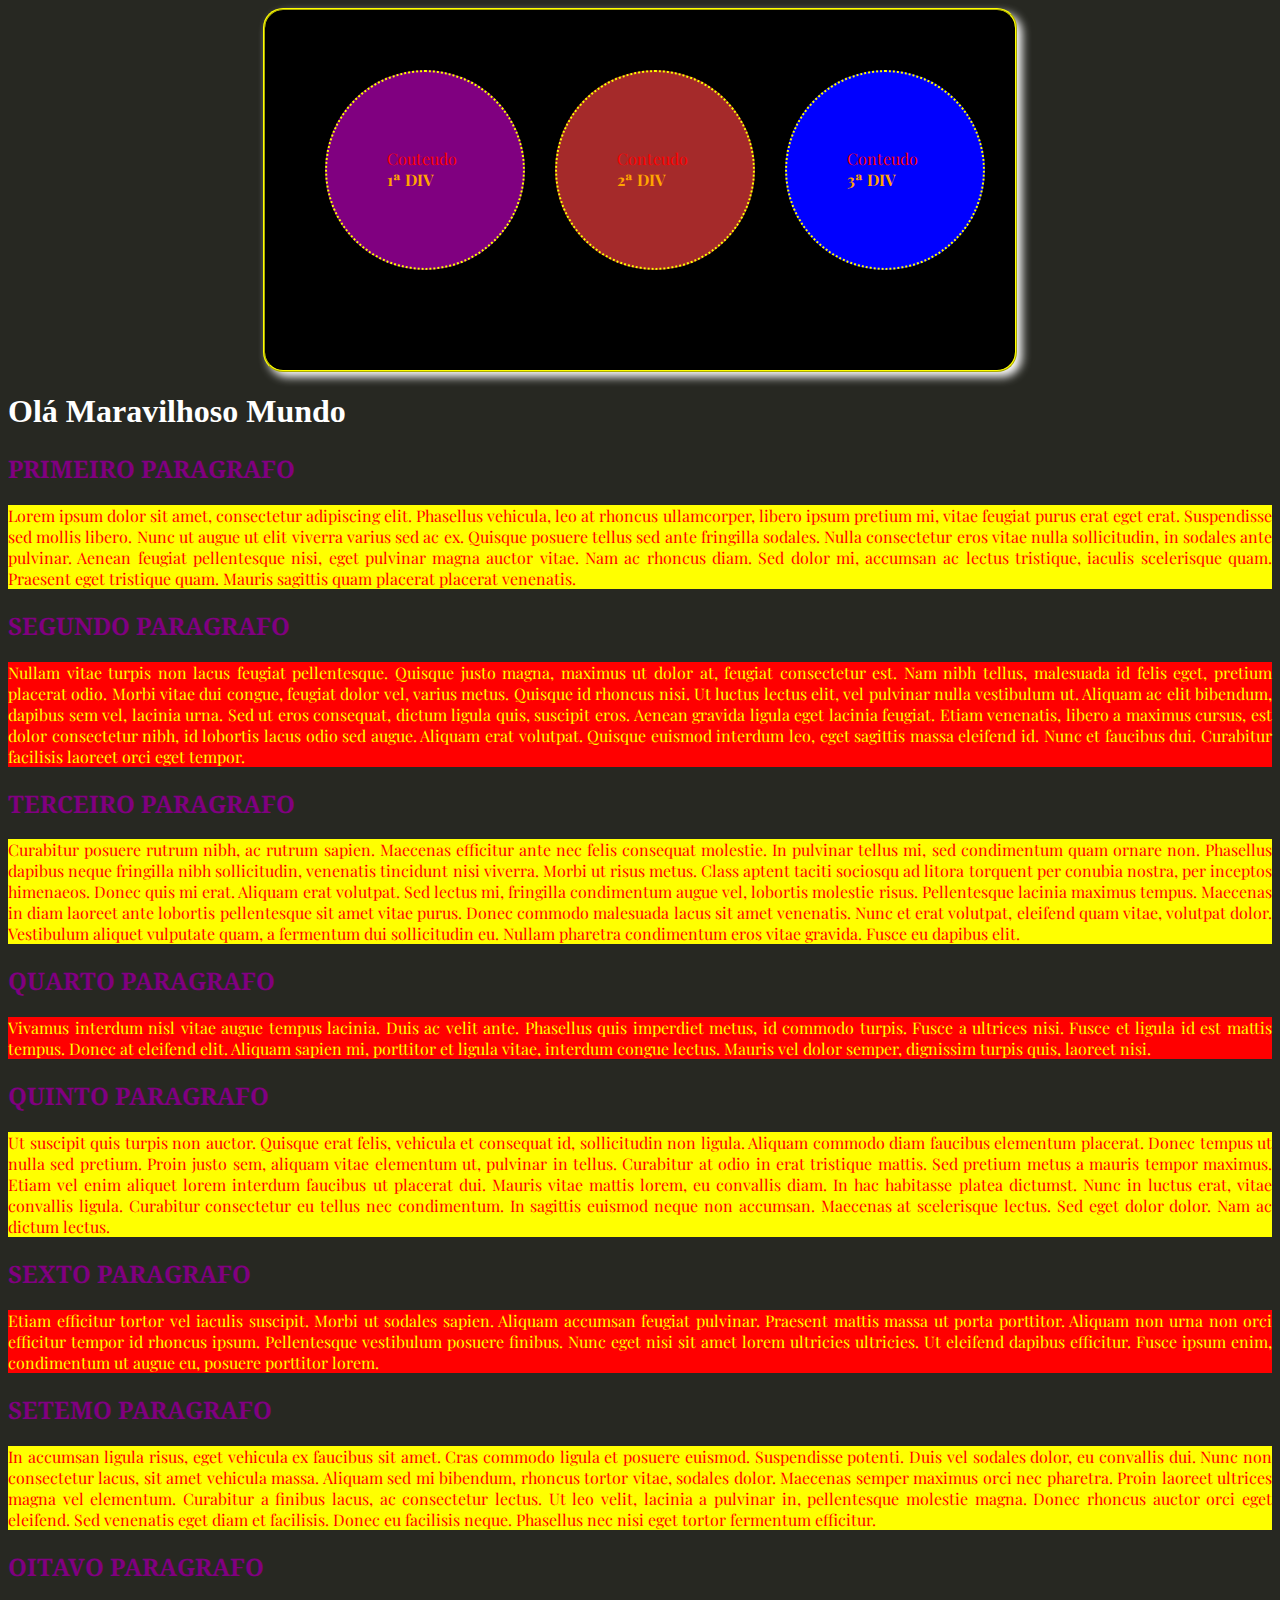
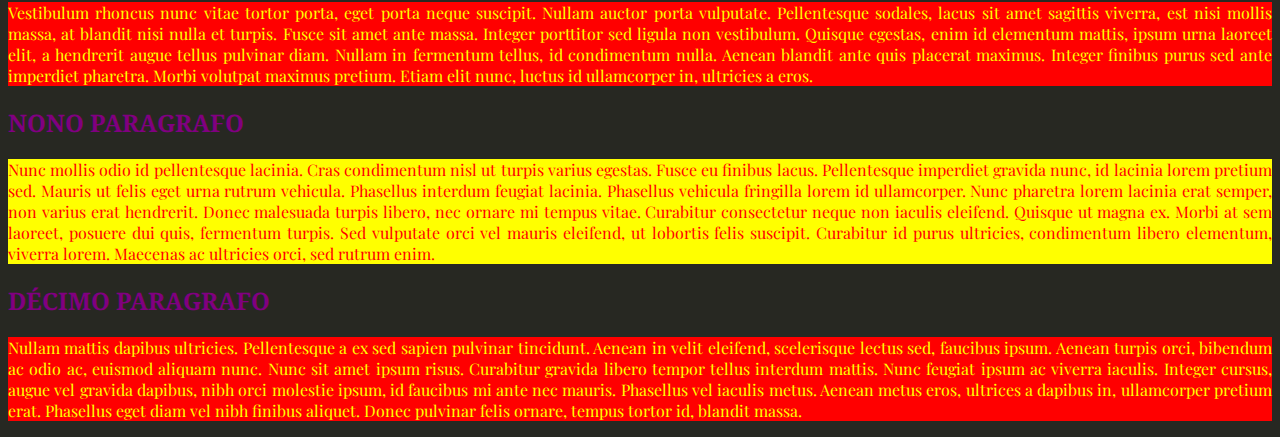
<file: cssBoxModel.html>
<!DOCTYPE html>
<html lang="pr-br">
<head>
	<meta charset="utf-8">
	<title>CSS Básico</title>
	<style type="text/css">

		@import url('https://fonts.googleapis.com/css?family=Noto+Serif|Playfair+Display');



		body{
	background-color: #272822;
	color:rgb(248,248,242);
}

	h1{
		color: white;
	}
	h2{
		color: purple;
		font-family: 'Noto Serif', serif;
	}
	p{
		font-family: 'Playfair Display', serif;
		color: red;
		text-align: justify;
	}
		/*Seletor de pseudo */
	main p:nth-of-type(2n){ /*Even / Par*/
			background-color: red;
			color: yellow;
		}
		main p:nth-of-type(odd){ /*odd / Impar*/
			background-color: yellow;
			color: red;
		}

		main p:hover{/*QUando o mouse passa por cima*/
			background-color: blue; 
			width: fit-content;
		}

	span{
		font-weight: bold;
		color: orange;
	}
	/*SEletor de classe/Classificação*/
	/*Utilizasse .(ponto) para caixa*/
	.caixa{
		width: 690px;
		height: 300px;
		border: 2px yellow ridge;
		margin: 0 auto;
		padding: 60px 30px 0px 30px;
	}
	.circulo{
		/*Mesma altura e largura*/
		width: 200px;height:  200px;
		border: 2px dotted yellow;
		border-radius: 50%;/*Arredonda*/
		float: left; /*Coloca uma ao lado da outra*/
		box-sizing: border-box;

		padding: 60px;
		margin-left: 30px;
	}
	.circulo:hover{
		box-shadow: 0 0 10px red;
	}

	.sombra{
		box-shadow: 5px 5px 10px white;
		border-radius: 20px;
	}

	#principal{
		background-color: black;
	}
	#primeira{
		background-color: purple;
	}
	#segunda{
		background-color: brown;
	}
	#terceira{
		background-color: blue;
	}

	</style>
	
</head>
<body>
		<div id = "principal" class="caixa sombra"><!-- Dentro da DIV -->
			<div id = "primeira" class= "circulo">
					<p>Couteudo <span>1ª DIV</span></p>
			</div>
				<div  id = "segunda" class= "circulo">
					<p>Conteudo <span>2ª DIV</span></p>
					
				</div>
				<div id = "terceira" class= "circulo">
					<p>Conteudo <span>3ª DIV</span></p>
				 </div>

		


		</div><!-- fora da DIV -->


		<h1>Olá Maravilhoso Mundo</h1>
<main>
		<h2>PRIMEIRO PARAGRAFO</h2>
	<p>Lorem ipsum dolor sit amet, consectetur adipiscing elit. Phasellus vehicula, leo at rhoncus ullamcorper, libero ipsum pretium mi, vitae feugiat purus erat eget erat. Suspendisse sed mollis libero. Nunc ut augue ut elit viverra varius sed ac ex. Quisque posuere tellus sed ante fringilla sodales. Nulla consectetur eros vitae nulla sollicitudin, in sodales ante pulvinar. Aenean feugiat pellentesque nisi, eget pulvinar magna auctor vitae. Nam ac rhoncus diam. Sed dolor mi, accumsan ac lectus tristique, iaculis scelerisque quam. Praesent eget tristique quam. Mauris sagittis quam placerat placerat venenatis.</p>

	<h2>SEGUNDO PARAGRAFO</h2>
	<p>Nullam vitae turpis non lacus feugiat pellentesque. Quisque justo magna, maximus ut dolor at, feugiat consectetur est. Nam nibh tellus, malesuada id felis eget, pretium placerat odio. Morbi vitae dui congue, feugiat dolor vel, varius metus. Quisque id rhoncus nisi. Ut luctus lectus elit, vel pulvinar nulla vestibulum ut. Aliquam ac elit bibendum, dapibus sem vel, lacinia urna. Sed ut eros consequat, dictum ligula quis, suscipit eros. Aenean gravida ligula eget lacinia feugiat. Etiam venenatis, libero a maximus cursus, est dolor consectetur nibh, id lobortis lacus odio sed augue. Aliquam erat volutpat. Quisque euismod interdum leo, eget sagittis massa eleifend id. Nunc et faucibus dui. Curabitur facilisis laoreet orci eget tempor.</p>

	<h2>TERCEIRO PARAGRAFO</h2>
	<p>Curabitur posuere rutrum nibh, ac rutrum sapien. Maecenas efficitur ante nec felis consequat molestie. In pulvinar tellus mi, sed condimentum quam ornare non. Phasellus dapibus neque fringilla nibh sollicitudin, venenatis tincidunt nisi viverra. Morbi ut risus metus. Class aptent taciti sociosqu ad litora torquent per conubia nostra, per inceptos himenaeos. Donec quis mi erat. Aliquam erat volutpat. Sed lectus mi, fringilla condimentum augue vel, lobortis molestie risus. Pellentesque lacinia maximus tempus. Maecenas in diam laoreet ante lobortis pellentesque sit amet vitae purus. Donec commodo malesuada lacus sit amet venenatis. Nunc et erat volutpat, eleifend quam vitae, volutpat dolor. Vestibulum aliquet vulputate quam, a fermentum dui sollicitudin eu. Nullam pharetra condimentum eros vitae gravida. Fusce eu dapibus elit.</p>

	<h2>QUARTO PARAGRAFO</h2>
	<p>Vivamus interdum nisl vitae augue tempus lacinia. Duis ac velit ante. Phasellus quis imperdiet metus, id commodo turpis. Fusce a ultrices nisi. Fusce et ligula id est mattis tempus. Donec at eleifend elit. Aliquam sapien mi, porttitor et ligula vitae, interdum congue lectus. Mauris vel dolor semper, dignissim turpis quis, laoreet nisi.</p>

	<h2>QUINTO PARAGRAFO</h2>
	<p>Ut suscipit quis turpis non auctor. Quisque erat felis, vehicula et consequat id, sollicitudin non ligula. Aliquam commodo diam faucibus elementum placerat. Donec tempus ut nulla sed pretium. Proin justo sem, aliquam vitae elementum ut, pulvinar in tellus. Curabitur at odio in erat tristique mattis. Sed pretium metus a mauris tempor maximus. Etiam vel enim aliquet lorem interdum faucibus ut placerat dui. Mauris vitae mattis lorem, eu convallis diam. In hac habitasse platea dictumst. Nunc in luctus erat, vitae convallis ligula. Curabitur consectetur eu tellus nec condimentum. In sagittis euismod neque non accumsan. Maecenas at scelerisque lectus. Sed eget dolor dolor. Nam ac dictum lectus.</p>

	<h2>SEXTO PARAGRAFO</h2>
	<p>Etiam efficitur tortor vel iaculis suscipit. Morbi ut sodales sapien. Aliquam accumsan feugiat pulvinar. Praesent mattis massa ut porta porttitor. Aliquam non urna non orci efficitur tempor id rhoncus ipsum. Pellentesque vestibulum posuere finibus. Nunc eget nisi sit amet lorem ultricies ultricies. Ut eleifend dapibus efficitur. Fusce ipsum enim, condimentum ut augue eu, posuere porttitor lorem.</p>

	<h2>SETEMO PARAGRAFO</h2>
	<p>In accumsan ligula risus, eget vehicula ex faucibus sit amet. Cras commodo ligula et posuere euismod. Suspendisse potenti. Duis vel sodales dolor, eu convallis dui. Nunc non consectetur lacus, sit amet vehicula massa. Aliquam sed mi bibendum, rhoncus tortor vitae, sodales dolor. Maecenas semper maximus orci nec pharetra. Proin laoreet ultrices magna vel elementum. Curabitur a finibus lacus, ac consectetur lectus. Ut leo velit, lacinia a pulvinar in, pellentesque molestie magna. Donec rhoncus auctor orci eget eleifend. Sed venenatis eget diam et facilisis. Donec eu facilisis neque. Phasellus nec nisi eget tortor fermentum efficitur.</p>

	<h2>OITAVO PARAGRAFO</h2>
	<p>Vestibulum rhoncus nunc vitae tortor porta, eget porta neque suscipit. Nullam auctor porta vulputate. Pellentesque sodales, lacus sit amet sagittis viverra, est nisi mollis massa, at blandit nisi nulla et turpis. Fusce sit amet ante massa. Integer porttitor sed ligula non vestibulum. Quisque egestas, enim id elementum mattis, ipsum urna laoreet elit, a hendrerit augue tellus pulvinar diam. Nullam in fermentum tellus, id condimentum nulla. Aenean blandit ante quis placerat maximus. Integer finibus purus sed ante imperdiet pharetra. Morbi volutpat maximus pretium. Etiam elit nunc, luctus id ullamcorper in, ultricies a eros.</p>

	<h2>NONO PARAGRAFO</h2>
	<p>Nunc mollis odio id pellentesque lacinia. Cras condimentum nisl ut turpis varius egestas. Fusce eu finibus lacus. Pellentesque imperdiet gravida nunc, id lacinia lorem pretium sed. Mauris ut felis eget urna rutrum vehicula. Phasellus interdum feugiat lacinia. Phasellus vehicula fringilla lorem id ullamcorper. Nunc pharetra lorem lacinia erat semper, non varius erat hendrerit. Donec malesuada turpis libero, nec ornare mi tempus vitae. Curabitur consectetur neque non iaculis eleifend. Quisque ut magna ex. Morbi at sem laoreet, posuere dui quis, fermentum turpis. Sed vulputate orci vel mauris eleifend, ut lobortis felis suscipit. Curabitur id purus ultricies, condimentum libero elementum, viverra lorem. Maecenas ac ultricies orci, sed rutrum enim.</p>


	<h2>DÉCIMO PARAGRAFO</h2>
	<p>Nullam mattis dapibus ultricies. Pellentesque a ex sed sapien pulvinar tincidunt. Aenean in velit eleifend, scelerisque lectus sed, faucibus ipsum. Aenean turpis orci, bibendum ac odio ac, euismod aliquam nunc. Nunc sit amet ipsum risus. Curabitur gravida libero tempor tellus interdum mattis. Nunc feugiat ipsum ac viverra iaculis. Integer cursus, augue vel gravida dapibus, nibh orci molestie ipsum, id faucibus mi ante nec mauris. Phasellus vel iaculis metus. Aenean metus eros, ultrices a dapibus in, ullamcorper pretium erat. Phasellus eget diam vel nibh finibus aliquet. Donec pulvinar felis ornare, tempus tortor id, blandit massa.</p>
	</main>
</body>
</html>
</file>
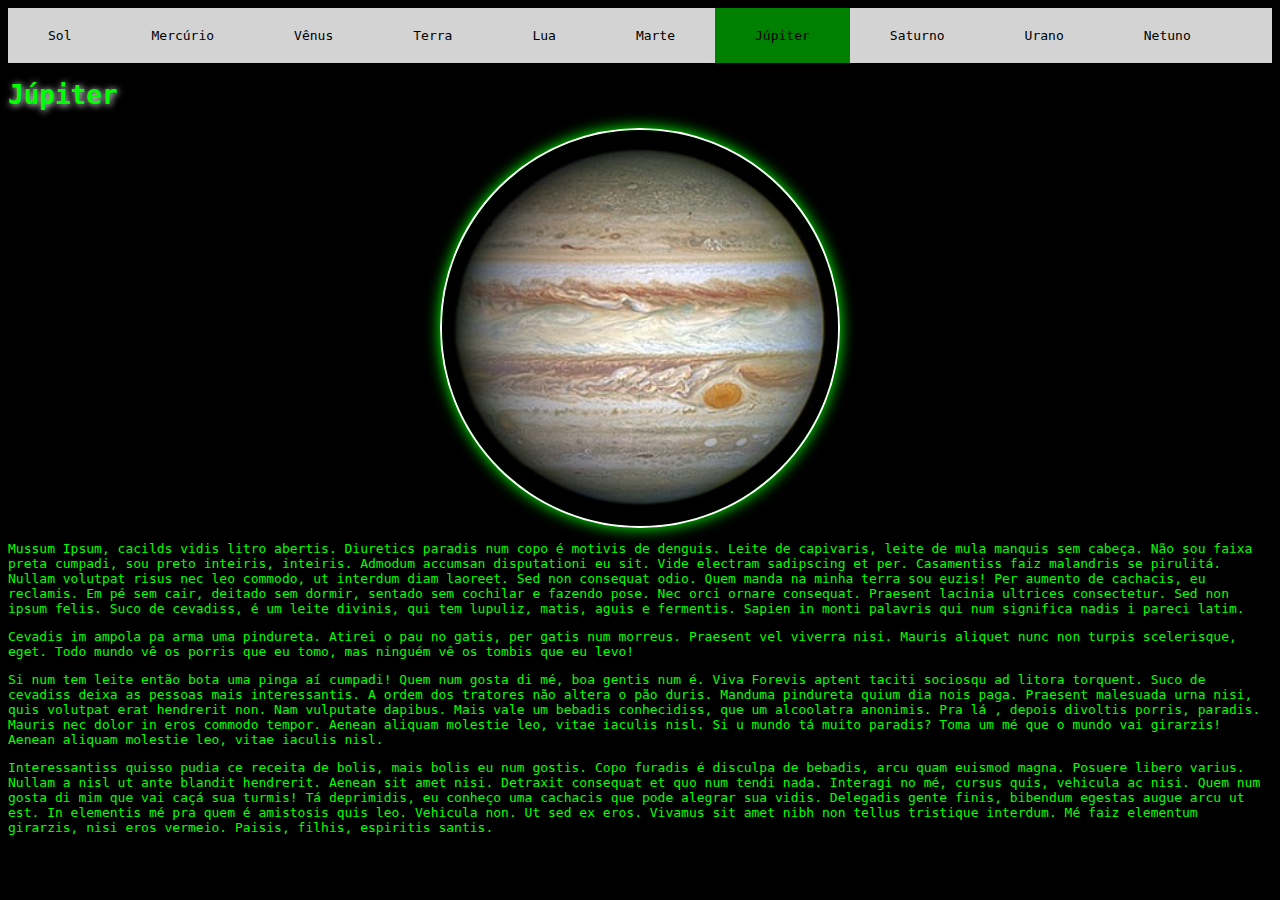
<file: planetas/jupiter.html>
<!DOCTYPE html>
<html>
<head>
	<title>Astros do Sistema Solar</title>
	<link rel="stylesheet" type="text/css" href="css/estilo.css">
</head>
<body>

<ul><!-- Lista não ordenada -->
	<!-- List Item -->
	<!-- Link Interno(Ancora) -->
	<li ><a href="sol.html">Sol</a></li>
	<li><a href="mercurio.html">Mercúrio</a></li>
	<li><a  href="venus.html">Vênus</a></li>
	<li><a  href="terra.html">Terra</a></li>
	<li><a  href="lua.html">Lua</a></li>
	<li><a href="marte.html">Marte</a></li>
	<li><a class="ativo"  href="jupiter.html">Júpiter</a></li>
	<li><a  href="saturno.html">Saturno</a></li>
	<li><a  href="urano.html">Urano</a></li>
	<li><a  href="netuno.html">Netuno</a></li>

</ul>

<h1>Júpiter</h1>


<img src="imagens/jupiter.jpg"
	alt="Imagem de Júpiter" 
	title="Jupiter"
	class="astro" 
>
	
<p>Mussum Ipsum, cacilds vidis litro abertis. Diuretics paradis num copo é motivis de denguis. Leite de capivaris, leite de mula manquis sem cabeça. Não sou faixa preta cumpadi, sou preto inteiris, inteiris. Admodum accumsan disputationi eu sit. Vide electram sadipscing et per.
Casamentiss faiz malandris se pirulitá. Nullam volutpat risus nec leo commodo, ut interdum diam laoreet. Sed non consequat odio. Quem manda na minha terra sou euzis! Per aumento de cachacis, eu reclamis.
Em pé sem cair, deitado sem dormir, sentado sem cochilar e fazendo pose. Nec orci ornare consequat. Praesent lacinia ultrices consectetur. Sed non ipsum felis. Suco de cevadiss, é um leite divinis, qui tem lupuliz, matis, aguis e fermentis. Sapien in monti palavris qui num significa nadis i pareci latim. </p>
<p>Cevadis im ampola pa arma uma pindureta. Atirei o pau no gatis, per gatis num morreus. Praesent vel viverra nisi. Mauris aliquet nunc non turpis scelerisque, eget. Todo mundo vê os porris que eu tomo, mas ninguém vê os tombis que eu levo!</p>

<p>Si num tem leite então bota uma pinga aí cumpadi! Quem num gosta di mé, boa gentis num é. Viva Forevis aptent taciti sociosqu ad litora torquent. Suco de cevadiss deixa as pessoas mais interessantis.
A ordem dos tratores não altera o pão duris. Manduma pindureta quium dia nois paga. Praesent malesuada urna nisi, quis volutpat erat hendrerit non. Nam vulputate dapibus. Mais vale um bebadis conhecidiss, que um alcoolatra anonimis.
Pra lá , depois divoltis porris, paradis. Mauris nec dolor in eros commodo tempor. Aenean aliquam molestie leo, vitae iaculis nisl. Si u mundo tá muito paradis? Toma um mé que o mundo vai girarzis! Aenean aliquam molestie leo, vitae iaculis nisl.</p>

<p>Interessantiss quisso pudia ce receita de bolis, mais bolis eu num gostis. Copo furadis é disculpa de bebadis, arcu quam euismod magna. Posuere libero varius. Nullam a nisl ut ante blandit hendrerit. Aenean sit amet nisi. Detraxit consequat et quo num tendi nada.
Interagi no mé, cursus quis, vehicula ac nisi. Quem num gosta di mim que vai caçá sua turmis! Tá deprimidis, eu conheço uma cachacis que pode alegrar sua vidis. Delegadis gente finis, bibendum egestas augue arcu ut est.
In elementis mé pra quem é amistosis quis leo. Vehicula non. Ut sed ex eros. Vivamus sit amet nibh non tellus tristique interdum. Mé faiz elementum girarzis, nisi eros vermeio. Paisis, filhis, espiritis santis.</p>
</body>
</html>
</file>
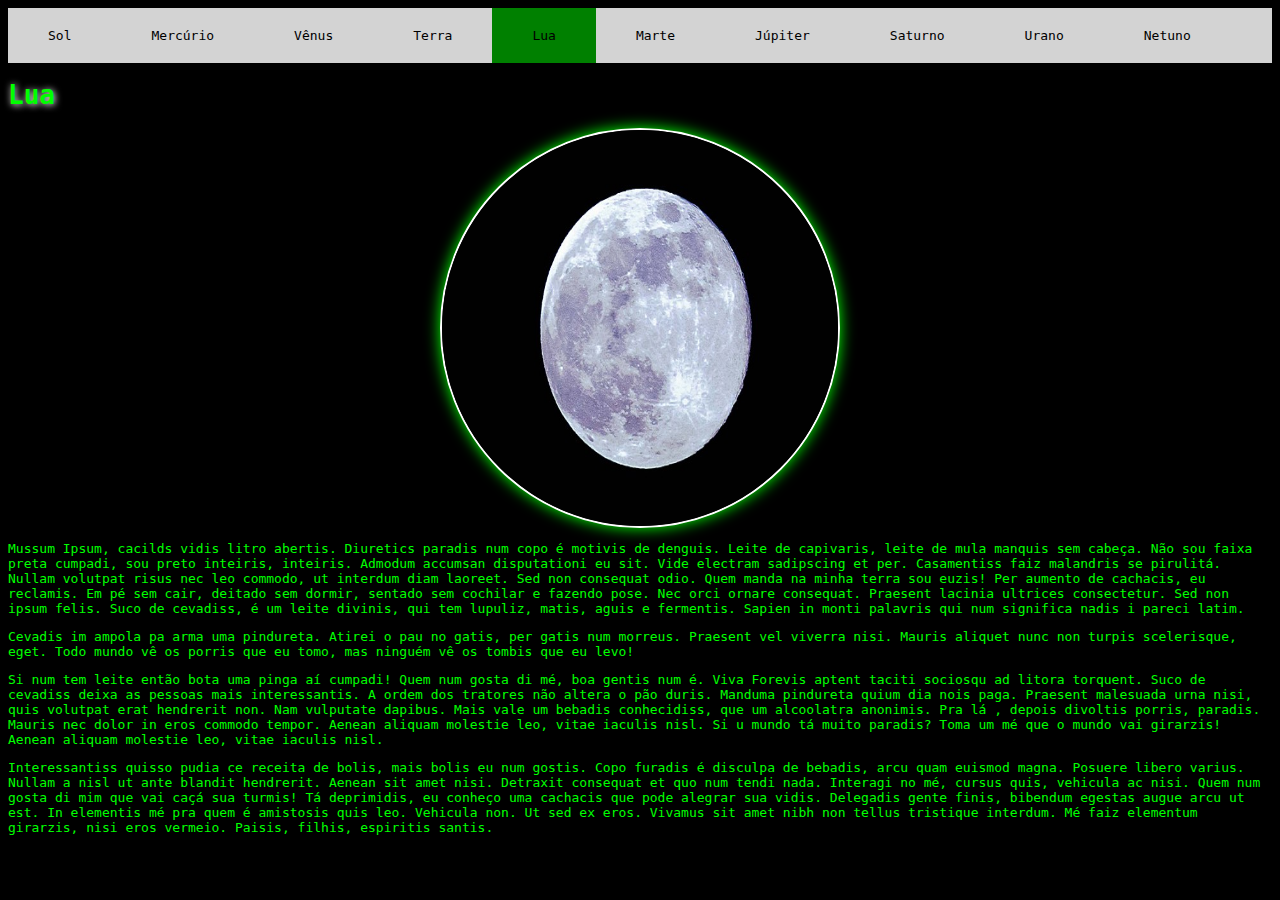
<file: planetas/lua.html>
<!DOCTYPE html>
<html>
<head>
	<title>Astros do Sistema Solar</title>
	<link rel="stylesheet" type="text/css" href="css/estilo.css">
</head>
<body>

<ul><!-- Lista não ordenada -->
	<!-- List Item -->
	<!-- Link Interno(Ancora) -->
	<li ><a href="sol.html">Sol</a></li>
	<li><a href="mercurio.html">Mercúrio</a></li>
	<li><a href="venus.html">Vênus</a></li>
	<li><a href="terra.html">Terra</a></li>
	<li><a class="ativo" href="lua.html">Lua</a></li>
	<li><a  href="marte.html">Marte</a></li>
	<li><a  href="jupiter.html">Júpiter</a></li>
	<li><a  href="saturno.html">Saturno</a></li>
	<li><a  href="urano.html">Urano</a></li>
	<li><a  href="netuno.html">Netuno</a></li>

</ul>

<h1>Lua</h1>


<img src="imagens/lua.jpg"
	alt="Imagem de Vênus" 
	title="Vênus"
	class="astro" 
>
	
<p>Mussum Ipsum, cacilds vidis litro abertis. Diuretics paradis num copo é motivis de denguis. Leite de capivaris, leite de mula manquis sem cabeça. Não sou faixa preta cumpadi, sou preto inteiris, inteiris. Admodum accumsan disputationi eu sit. Vide electram sadipscing et per.
Casamentiss faiz malandris se pirulitá. Nullam volutpat risus nec leo commodo, ut interdum diam laoreet. Sed non consequat odio. Quem manda na minha terra sou euzis! Per aumento de cachacis, eu reclamis.
Em pé sem cair, deitado sem dormir, sentado sem cochilar e fazendo pose. Nec orci ornare consequat. Praesent lacinia ultrices consectetur. Sed non ipsum felis. Suco de cevadiss, é um leite divinis, qui tem lupuliz, matis, aguis e fermentis. Sapien in monti palavris qui num significa nadis i pareci latim. </p>
<p>Cevadis im ampola pa arma uma pindureta. Atirei o pau no gatis, per gatis num morreus. Praesent vel viverra nisi. Mauris aliquet nunc non turpis scelerisque, eget. Todo mundo vê os porris que eu tomo, mas ninguém vê os tombis que eu levo!</p>

<p>Si num tem leite então bota uma pinga aí cumpadi! Quem num gosta di mé, boa gentis num é. Viva Forevis aptent taciti sociosqu ad litora torquent. Suco de cevadiss deixa as pessoas mais interessantis.
A ordem dos tratores não altera o pão duris. Manduma pindureta quium dia nois paga. Praesent malesuada urna nisi, quis volutpat erat hendrerit non. Nam vulputate dapibus. Mais vale um bebadis conhecidiss, que um alcoolatra anonimis.
Pra lá , depois divoltis porris, paradis. Mauris nec dolor in eros commodo tempor. Aenean aliquam molestie leo, vitae iaculis nisl. Si u mundo tá muito paradis? Toma um mé que o mundo vai girarzis! Aenean aliquam molestie leo, vitae iaculis nisl.</p>

<p>Interessantiss quisso pudia ce receita de bolis, mais bolis eu num gostis. Copo furadis é disculpa de bebadis, arcu quam euismod magna. Posuere libero varius. Nullam a nisl ut ante blandit hendrerit. Aenean sit amet nisi. Detraxit consequat et quo num tendi nada.
Interagi no mé, cursus quis, vehicula ac nisi. Quem num gosta di mim que vai caçá sua turmis! Tá deprimidis, eu conheço uma cachacis que pode alegrar sua vidis. Delegadis gente finis, bibendum egestas augue arcu ut est.
In elementis mé pra quem é amistosis quis leo. Vehicula non. Ut sed ex eros. Vivamus sit amet nibh non tellus tristique interdum. Mé faiz elementum girarzis, nisi eros vermeio. Paisis, filhis, espiritis santis.</p>
</body>
</html>
</file>
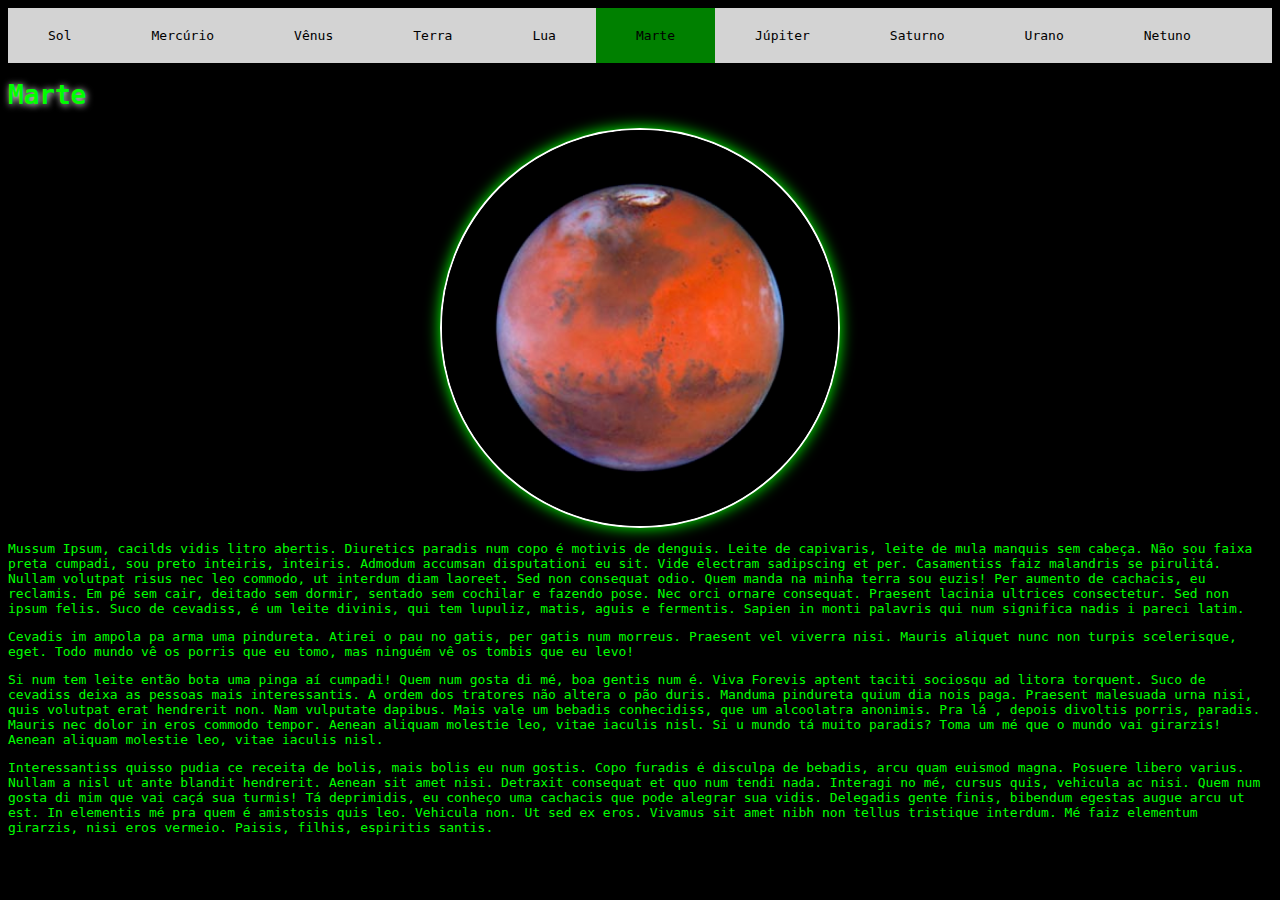
<file: planetas/marte.html>
<!DOCTYPE html>
<html>
<head>
	<title>Astros do Sistema Solar</title>
	<link rel="stylesheet" type="text/css" href="css/estilo.css">
</head>
<body>

<ul><!-- Lista não ordenada -->
	<!-- List Item -->
	<!-- Link Interno(Ancora) -->
	<li ><a href="sol.html">Sol</a></li>
	<li><a href="mercurio.html">Mercúrio</a></li>
	<li><a  href="venus.html">Vênus</a></li>
	<li><a  href="terra.html">Terra</a></li>
	<li><a  href="lua.html">Lua</a></li>
	<li><a class="ativo"  href="marte.html">Marte</a></li>
	<li><a  href="jupiter.html">Júpiter</a></li>
	<li><a  href="saturno.html">Saturno</a></li>
	<li><a  href="urano.html">Urano</a></li>
	<li><a  href="netuno.html">Netuno</a></li>

</ul>

<h1>Marte</h1>


<img src="imagens/marte.jpg"
	alt="Imagem de Marte" 
	title="Marte"
	class="astro" 
>
	
<p>Mussum Ipsum, cacilds vidis litro abertis. Diuretics paradis num copo é motivis de denguis. Leite de capivaris, leite de mula manquis sem cabeça. Não sou faixa preta cumpadi, sou preto inteiris, inteiris. Admodum accumsan disputationi eu sit. Vide electram sadipscing et per.
Casamentiss faiz malandris se pirulitá. Nullam volutpat risus nec leo commodo, ut interdum diam laoreet. Sed non consequat odio. Quem manda na minha terra sou euzis! Per aumento de cachacis, eu reclamis.
Em pé sem cair, deitado sem dormir, sentado sem cochilar e fazendo pose. Nec orci ornare consequat. Praesent lacinia ultrices consectetur. Sed non ipsum felis. Suco de cevadiss, é um leite divinis, qui tem lupuliz, matis, aguis e fermentis. Sapien in monti palavris qui num significa nadis i pareci latim. </p>
<p>Cevadis im ampola pa arma uma pindureta. Atirei o pau no gatis, per gatis num morreus. Praesent vel viverra nisi. Mauris aliquet nunc non turpis scelerisque, eget. Todo mundo vê os porris que eu tomo, mas ninguém vê os tombis que eu levo!</p>

<p>Si num tem leite então bota uma pinga aí cumpadi! Quem num gosta di mé, boa gentis num é. Viva Forevis aptent taciti sociosqu ad litora torquent. Suco de cevadiss deixa as pessoas mais interessantis.
A ordem dos tratores não altera o pão duris. Manduma pindureta quium dia nois paga. Praesent malesuada urna nisi, quis volutpat erat hendrerit non. Nam vulputate dapibus. Mais vale um bebadis conhecidiss, que um alcoolatra anonimis.
Pra lá , depois divoltis porris, paradis. Mauris nec dolor in eros commodo tempor. Aenean aliquam molestie leo, vitae iaculis nisl. Si u mundo tá muito paradis? Toma um mé que o mundo vai girarzis! Aenean aliquam molestie leo, vitae iaculis nisl.</p>

<p>Interessantiss quisso pudia ce receita de bolis, mais bolis eu num gostis. Copo furadis é disculpa de bebadis, arcu quam euismod magna. Posuere libero varius. Nullam a nisl ut ante blandit hendrerit. Aenean sit amet nisi. Detraxit consequat et quo num tendi nada.
Interagi no mé, cursus quis, vehicula ac nisi. Quem num gosta di mim que vai caçá sua turmis! Tá deprimidis, eu conheço uma cachacis que pode alegrar sua vidis. Delegadis gente finis, bibendum egestas augue arcu ut est.
In elementis mé pra quem é amistosis quis leo. Vehicula non. Ut sed ex eros. Vivamus sit amet nibh non tellus tristique interdum. Mé faiz elementum girarzis, nisi eros vermeio. Paisis, filhis, espiritis santis.</p>
</body>
</html>
</file>
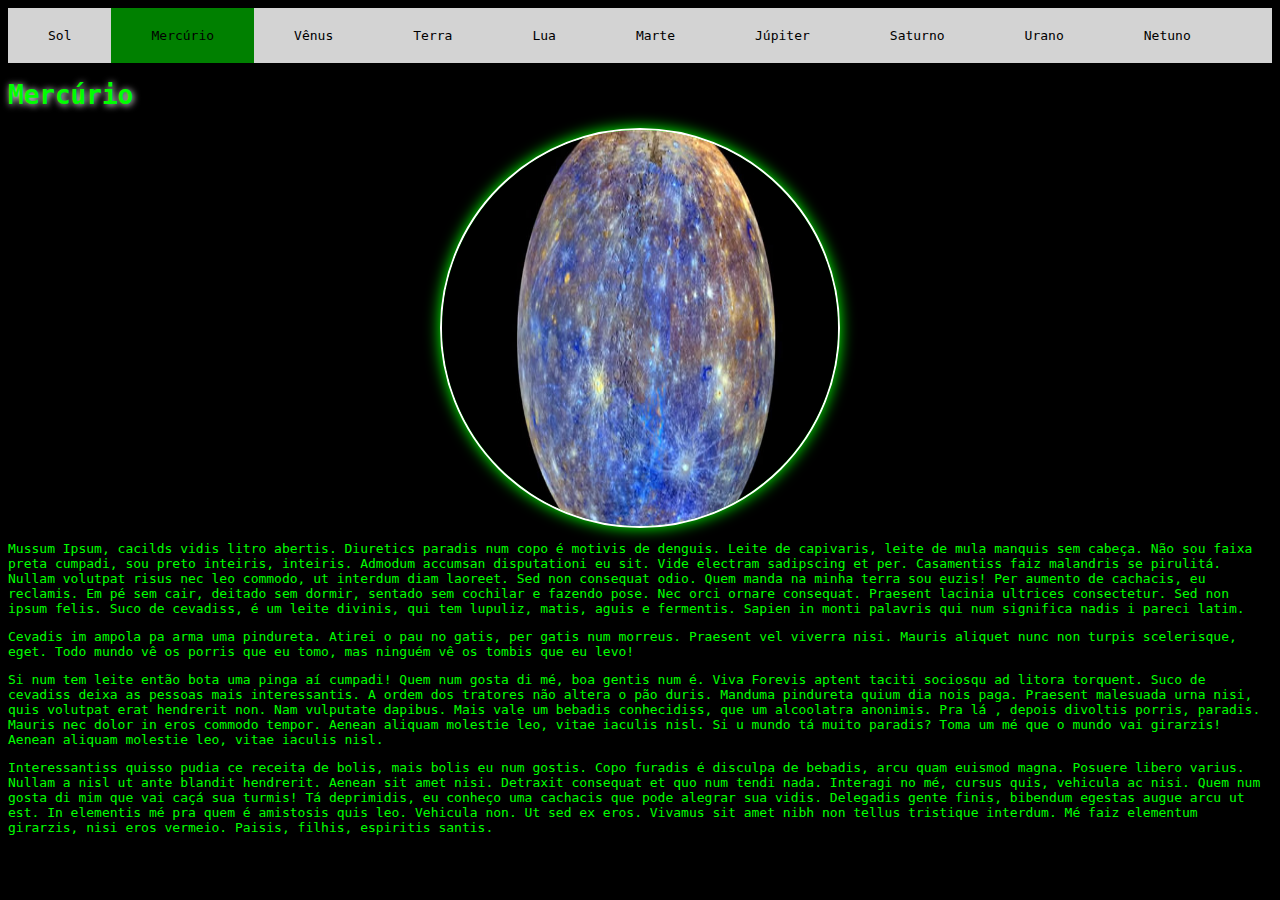
<file: planetas/mercurio.html>
<!DOCTYPE html>
<html>
<head>
	<title>Astros do Sistema Solar</title>
	<link rel="stylesheet" type="text/css" href="css/estilo.css">
</head>
<body>

<ul><!-- Lista não ordenada -->
	<!-- List Item -->
	<!-- Link Interno(Ancora) -->
	<li ><a href="sol.html">Sol</a></li>
	<li><a class="ativo"  href="mercurio.html">Mercúrio</a></li>
	<li><a  href="venus.html">Vênus</a></li>
	<li><a  href="terra.html">Terra</a></li>
	<li><a  href="lua.html">Lua</a></li>
	<li><a  href="marte.html">Marte</a></li>
	<li><a  href="jupiter.html">Júpiter</a></li>
	<li><a  href="saturno.html">Saturno</a></li>
	<li><a  href="urano.html">Urano</a></li>
	<li><a  href="netuno.html">Netuno</a></li>

</ul>

<h1>Mercúrio</h1>


<img src="imagens/mercurio.jpg" 
		alt="Imagem de Mercúrio"
		title="mercurio"
		class="astro" 
		>
	
<p>Mussum Ipsum, cacilds vidis litro abertis. Diuretics paradis num copo é motivis de denguis. Leite de capivaris, leite de mula manquis sem cabeça. Não sou faixa preta cumpadi, sou preto inteiris, inteiris. Admodum accumsan disputationi eu sit. Vide electram sadipscing et per.
Casamentiss faiz malandris se pirulitá. Nullam volutpat risus nec leo commodo, ut interdum diam laoreet. Sed non consequat odio. Quem manda na minha terra sou euzis! Per aumento de cachacis, eu reclamis.
Em pé sem cair, deitado sem dormir, sentado sem cochilar e fazendo pose. Nec orci ornare consequat. Praesent lacinia ultrices consectetur. Sed non ipsum felis. Suco de cevadiss, é um leite divinis, qui tem lupuliz, matis, aguis e fermentis. Sapien in monti palavris qui num significa nadis i pareci latim. </p>
<p>Cevadis im ampola pa arma uma pindureta. Atirei o pau no gatis, per gatis num morreus. Praesent vel viverra nisi. Mauris aliquet nunc non turpis scelerisque, eget. Todo mundo vê os porris que eu tomo, mas ninguém vê os tombis que eu levo!</p>

<p>Si num tem leite então bota uma pinga aí cumpadi! Quem num gosta di mé, boa gentis num é. Viva Forevis aptent taciti sociosqu ad litora torquent. Suco de cevadiss deixa as pessoas mais interessantis.
A ordem dos tratores não altera o pão duris. Manduma pindureta quium dia nois paga. Praesent malesuada urna nisi, quis volutpat erat hendrerit non. Nam vulputate dapibus. Mais vale um bebadis conhecidiss, que um alcoolatra anonimis.
Pra lá , depois divoltis porris, paradis. Mauris nec dolor in eros commodo tempor. Aenean aliquam molestie leo, vitae iaculis nisl. Si u mundo tá muito paradis? Toma um mé que o mundo vai girarzis! Aenean aliquam molestie leo, vitae iaculis nisl.</p>

<p>Interessantiss quisso pudia ce receita de bolis, mais bolis eu num gostis. Copo furadis é disculpa de bebadis, arcu quam euismod magna. Posuere libero varius. Nullam a nisl ut ante blandit hendrerit. Aenean sit amet nisi. Detraxit consequat et quo num tendi nada.
Interagi no mé, cursus quis, vehicula ac nisi. Quem num gosta di mim que vai caçá sua turmis! Tá deprimidis, eu conheço uma cachacis que pode alegrar sua vidis. Delegadis gente finis, bibendum egestas augue arcu ut est.
In elementis mé pra quem é amistosis quis leo. Vehicula non. Ut sed ex eros. Vivamus sit amet nibh non tellus tristique interdum. Mé faiz elementum girarzis, nisi eros vermeio. Paisis, filhis, espiritis santis.</p>
</body>
</html>
</file>
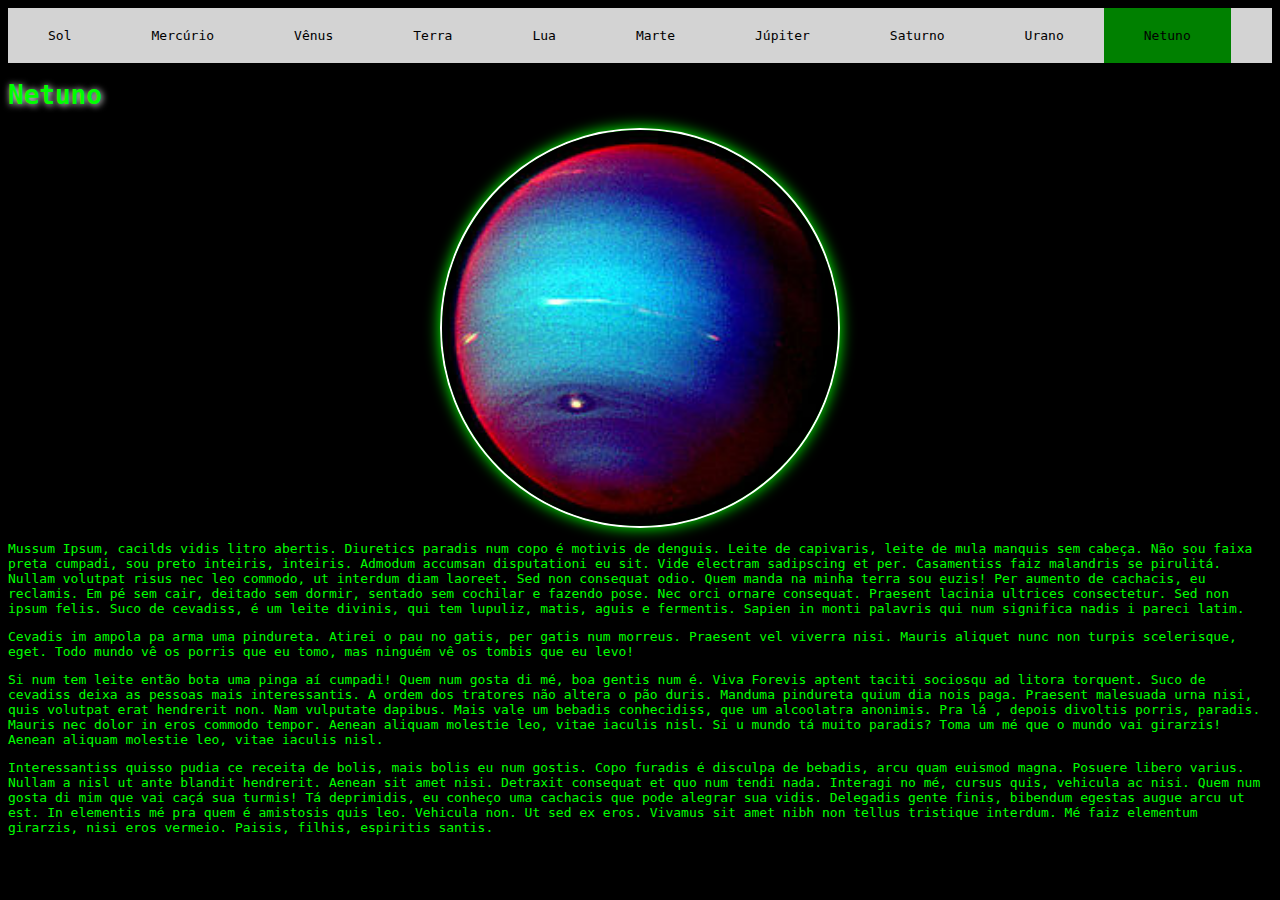
<file: planetas/netuno.html>
<!DOCTYPE html>
<html>
<head>
	<title>Astros do Sistema Solar</title>
	<link rel="stylesheet" type="text/css" href="css/estilo.css">
</head>
<body>

<ul><!-- Lista não ordenada -->
	<!-- List Item -->
	<!-- Link Interno(Ancora) -->
	<li ><a href="sol.html">Sol</a></li>
	<li><a href="mercurio.html">Mercúrio</a></li>
	<li><a  href="venus.html">Vênus</a></li>
	<li><a  href="terra.html">Terra</a></li>
	<li><a  href="lua.html">Lua</a></li>
	<li><a href="marte.html">Marte</a></li>
	<li><a href="jupiter.html">Júpiter</a></li>
	<li><a  href="saturno.html">Saturno</a></li>
	<li><a  href="urano.html">Urano</a></li>
	<li><a class="ativo" href="netuno.html">Netuno</a></li>

</ul>

<h1>Netuno</h1>


<img src="imagens/netuno.jpg"
	alt="Imagem de Netuno" 
	title="netuno"
	class="astro" 
>
	
<p>Mussum Ipsum, cacilds vidis litro abertis. Diuretics paradis num copo é motivis de denguis. Leite de capivaris, leite de mula manquis sem cabeça. Não sou faixa preta cumpadi, sou preto inteiris, inteiris. Admodum accumsan disputationi eu sit. Vide electram sadipscing et per.
Casamentiss faiz malandris se pirulitá. Nullam volutpat risus nec leo commodo, ut interdum diam laoreet. Sed non consequat odio. Quem manda na minha terra sou euzis! Per aumento de cachacis, eu reclamis.
Em pé sem cair, deitado sem dormir, sentado sem cochilar e fazendo pose. Nec orci ornare consequat. Praesent lacinia ultrices consectetur. Sed non ipsum felis. Suco de cevadiss, é um leite divinis, qui tem lupuliz, matis, aguis e fermentis. Sapien in monti palavris qui num significa nadis i pareci latim. </p>
<p>Cevadis im ampola pa arma uma pindureta. Atirei o pau no gatis, per gatis num morreus. Praesent vel viverra nisi. Mauris aliquet nunc non turpis scelerisque, eget. Todo mundo vê os porris que eu tomo, mas ninguém vê os tombis que eu levo!</p>

<p>Si num tem leite então bota uma pinga aí cumpadi! Quem num gosta di mé, boa gentis num é. Viva Forevis aptent taciti sociosqu ad litora torquent. Suco de cevadiss deixa as pessoas mais interessantis.
A ordem dos tratores não altera o pão duris. Manduma pindureta quium dia nois paga. Praesent malesuada urna nisi, quis volutpat erat hendrerit non. Nam vulputate dapibus. Mais vale um bebadis conhecidiss, que um alcoolatra anonimis.
Pra lá , depois divoltis porris, paradis. Mauris nec dolor in eros commodo tempor. Aenean aliquam molestie leo, vitae iaculis nisl. Si u mundo tá muito paradis? Toma um mé que o mundo vai girarzis! Aenean aliquam molestie leo, vitae iaculis nisl.</p>

<p>Interessantiss quisso pudia ce receita de bolis, mais bolis eu num gostis. Copo furadis é disculpa de bebadis, arcu quam euismod magna. Posuere libero varius. Nullam a nisl ut ante blandit hendrerit. Aenean sit amet nisi. Detraxit consequat et quo num tendi nada.
Interagi no mé, cursus quis, vehicula ac nisi. Quem num gosta di mim que vai caçá sua turmis! Tá deprimidis, eu conheço uma cachacis que pode alegrar sua vidis. Delegadis gente finis, bibendum egestas augue arcu ut est.
In elementis mé pra quem é amistosis quis leo. Vehicula non. Ut sed ex eros. Vivamus sit amet nibh non tellus tristique interdum. Mé faiz elementum girarzis, nisi eros vermeio. Paisis, filhis, espiritis santis.</p>
</body>
</html>
</file>
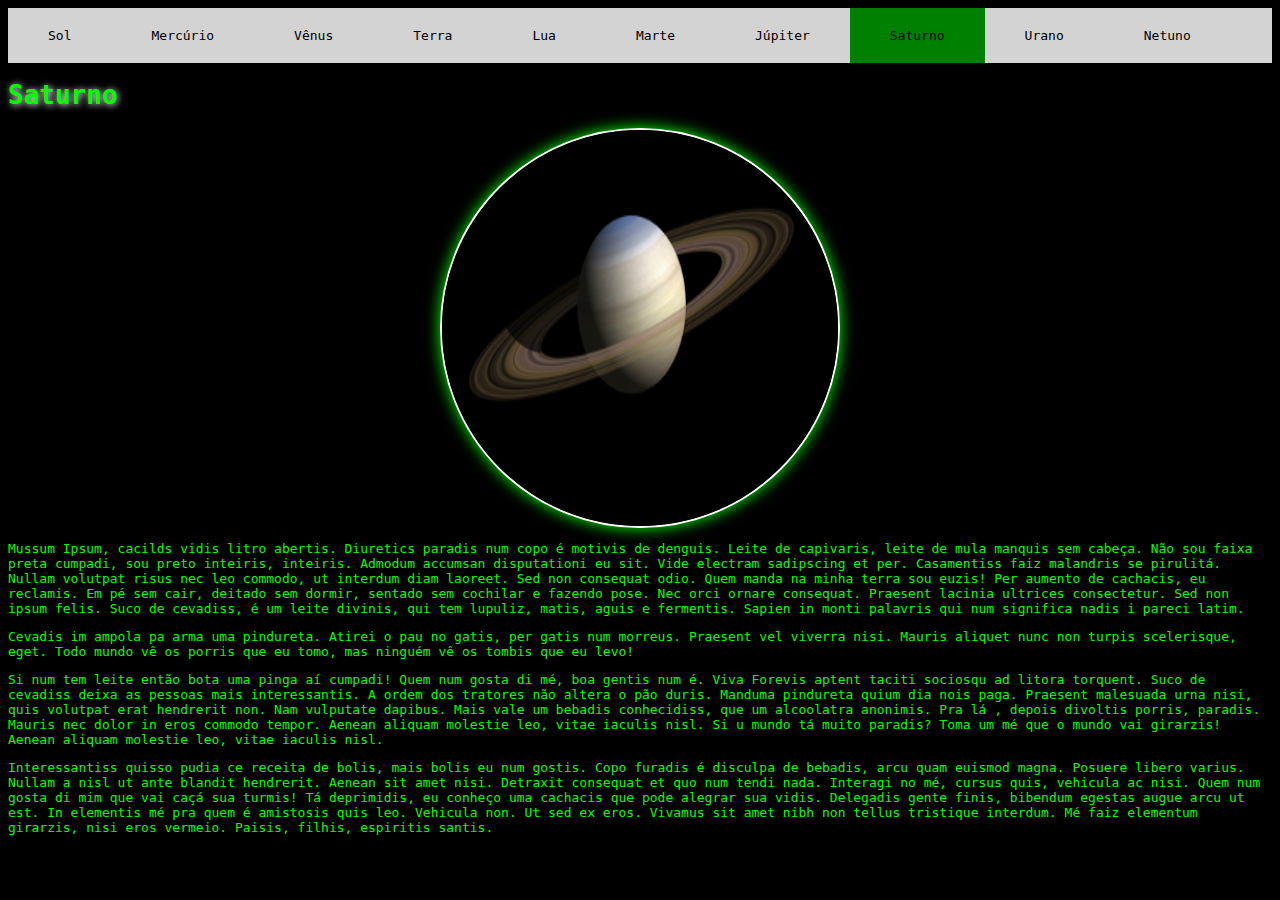
<file: planetas/saturno.html>
<!DOCTYPE html>
<html>
<head>
	<title>Astros do Sistema Solar</title>
	<link rel="stylesheet" type="text/css" href="css/estilo.css">
</head>
<body>

<ul><!-- Lista não ordenada -->
	<!-- List Item -->
	<!-- Link Interno(Ancora) -->
	<li ><a href="sol.html">Sol</a></li>
	<li><a href="mercurio.html">Mercúrio</a></li>
	<li><a  href="venus.html">Vênus</a></li>
	<li><a  href="terra.html">Terra</a></li>
	<li><a  href="lua.html">Lua</a></li>
	<li><a href="marte.html">Marte</a></li>
	<li><a href="jupiter.html">Júpiter</a></li>
	<li><a class="ativo" href="saturno.html">Saturno</a></li>
	<li><a  href="urano.html">Urano</a></li>
	<li><a  href="netuno.html">Netuno</a></li>

</ul>

<h1>Saturno</h1>


<img src="imagens/saturno.jpg"
	alt="Imagem de Saturno" 
	title="Saturno"
	class="astro" 
>
	
<p>Mussum Ipsum, cacilds vidis litro abertis. Diuretics paradis num copo é motivis de denguis. Leite de capivaris, leite de mula manquis sem cabeça. Não sou faixa preta cumpadi, sou preto inteiris, inteiris. Admodum accumsan disputationi eu sit. Vide electram sadipscing et per.
Casamentiss faiz malandris se pirulitá. Nullam volutpat risus nec leo commodo, ut interdum diam laoreet. Sed non consequat odio. Quem manda na minha terra sou euzis! Per aumento de cachacis, eu reclamis.
Em pé sem cair, deitado sem dormir, sentado sem cochilar e fazendo pose. Nec orci ornare consequat. Praesent lacinia ultrices consectetur. Sed non ipsum felis. Suco de cevadiss, é um leite divinis, qui tem lupuliz, matis, aguis e fermentis. Sapien in monti palavris qui num significa nadis i pareci latim. </p>
<p>Cevadis im ampola pa arma uma pindureta. Atirei o pau no gatis, per gatis num morreus. Praesent vel viverra nisi. Mauris aliquet nunc non turpis scelerisque, eget. Todo mundo vê os porris que eu tomo, mas ninguém vê os tombis que eu levo!</p>

<p>Si num tem leite então bota uma pinga aí cumpadi! Quem num gosta di mé, boa gentis num é. Viva Forevis aptent taciti sociosqu ad litora torquent. Suco de cevadiss deixa as pessoas mais interessantis.
A ordem dos tratores não altera o pão duris. Manduma pindureta quium dia nois paga. Praesent malesuada urna nisi, quis volutpat erat hendrerit non. Nam vulputate dapibus. Mais vale um bebadis conhecidiss, que um alcoolatra anonimis.
Pra lá , depois divoltis porris, paradis. Mauris nec dolor in eros commodo tempor. Aenean aliquam molestie leo, vitae iaculis nisl. Si u mundo tá muito paradis? Toma um mé que o mundo vai girarzis! Aenean aliquam molestie leo, vitae iaculis nisl.</p>

<p>Interessantiss quisso pudia ce receita de bolis, mais bolis eu num gostis. Copo furadis é disculpa de bebadis, arcu quam euismod magna. Posuere libero varius. Nullam a nisl ut ante blandit hendrerit. Aenean sit amet nisi. Detraxit consequat et quo num tendi nada.
Interagi no mé, cursus quis, vehicula ac nisi. Quem num gosta di mim que vai caçá sua turmis! Tá deprimidis, eu conheço uma cachacis que pode alegrar sua vidis. Delegadis gente finis, bibendum egestas augue arcu ut est.
In elementis mé pra quem é amistosis quis leo. Vehicula non. Ut sed ex eros. Vivamus sit amet nibh non tellus tristique interdum. Mé faiz elementum girarzis, nisi eros vermeio. Paisis, filhis, espiritis santis.</p>
</body>
</html>
</file>
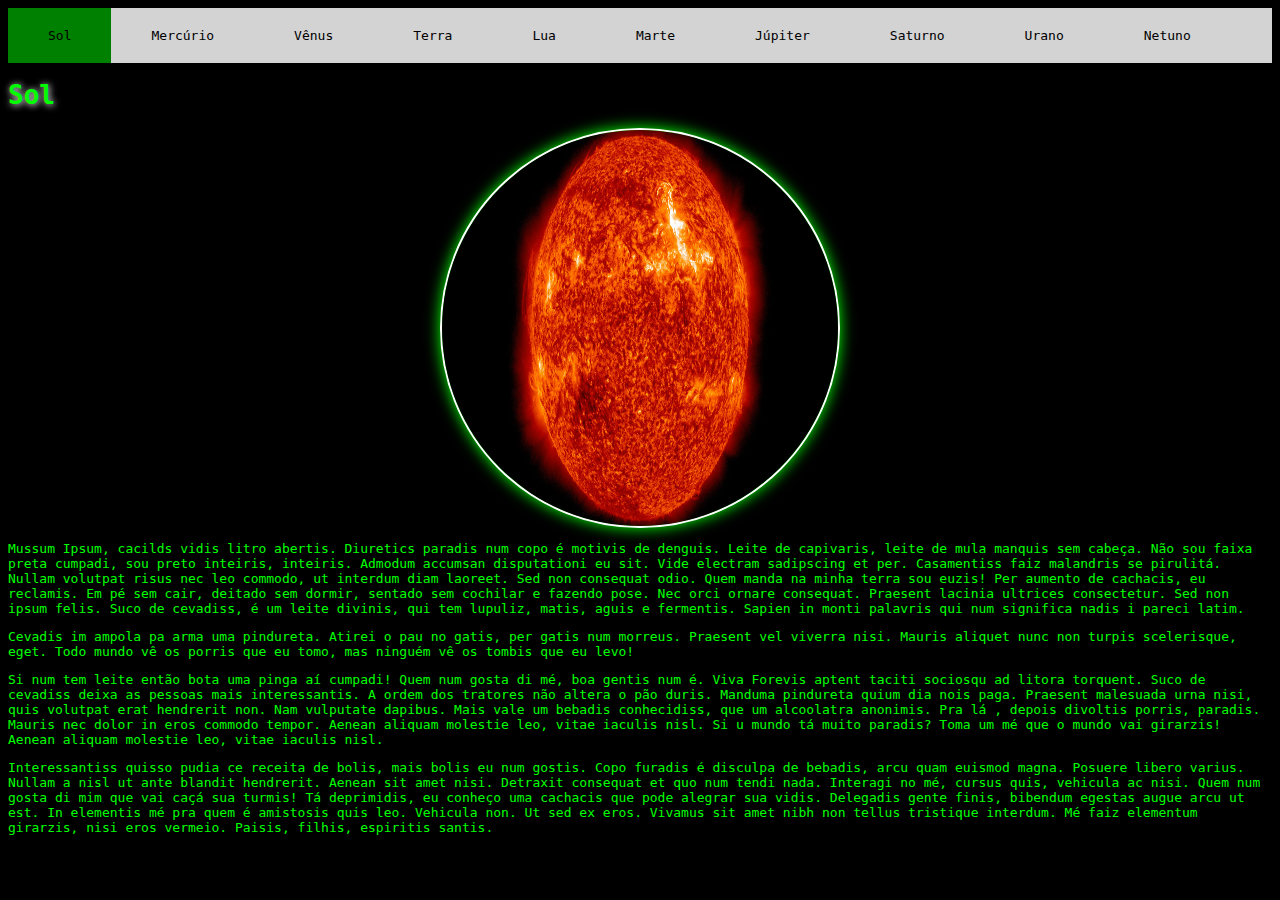
<file: planetas/sol.html>
<!DOCTYPE html>
<html>
<head>
	<title>Astros do Sistema Solar</title>
	<link rel="stylesheet" type="text/css" href="css/estilo.css">
</head>
<body>

<ul><!-- Lista não ordenada -->
	<!-- List Item -->
	<!-- Link Interno(Ancora) -->
	<li ><a class="ativo" href="sol.html">Sol</a></li>
	<li><a href="mercurio.html">Mercúrio</a></li>
	<li><a  href="venus.html">Vênus</a></li>
	<li><a  href="terra.html">Terra</a></li>
	<li><a  href="lua.html">Lua</a></li>
	<li><a  href="marte.html">Marte</a></li>
	<li><a  href="jupiter.html">Júpiter</a></li>
	<li><a  href="saturno.html">Saturno</a></li>
	<li><a  href="urano.html">Urano</a></li>
	<li><a  href="netuno.html">Netuno</a></li>

</ul>

<h1>Sol</h1>
<img  src="imagens/sol.jpg" 
		alt="Imagem do sol"
		title="Sol"
		class="astro" 
		>
<p>Mussum Ipsum, cacilds vidis litro abertis. Diuretics paradis num copo é motivis de denguis. Leite de capivaris, leite de mula manquis sem cabeça. Não sou faixa preta cumpadi, sou preto inteiris, inteiris. Admodum accumsan disputationi eu sit. Vide electram sadipscing et per.
Casamentiss faiz malandris se pirulitá. Nullam volutpat risus nec leo commodo, ut interdum diam laoreet. Sed non consequat odio. Quem manda na minha terra sou euzis! Per aumento de cachacis, eu reclamis.
Em pé sem cair, deitado sem dormir, sentado sem cochilar e fazendo pose. Nec orci ornare consequat. Praesent lacinia ultrices consectetur. Sed non ipsum felis. Suco de cevadiss, é um leite divinis, qui tem lupuliz, matis, aguis e fermentis. Sapien in monti palavris qui num significa nadis i pareci latim. </p>
<p>Cevadis im ampola pa arma uma pindureta. Atirei o pau no gatis, per gatis num morreus. Praesent vel viverra nisi. Mauris aliquet nunc non turpis scelerisque, eget. Todo mundo vê os porris que eu tomo, mas ninguém vê os tombis que eu levo!</p>

<p>Si num tem leite então bota uma pinga aí cumpadi! Quem num gosta di mé, boa gentis num é. Viva Forevis aptent taciti sociosqu ad litora torquent. Suco de cevadiss deixa as pessoas mais interessantis.
A ordem dos tratores não altera o pão duris. Manduma pindureta quium dia nois paga. Praesent malesuada urna nisi, quis volutpat erat hendrerit non. Nam vulputate dapibus. Mais vale um bebadis conhecidiss, que um alcoolatra anonimis.
Pra lá , depois divoltis porris, paradis. Mauris nec dolor in eros commodo tempor. Aenean aliquam molestie leo, vitae iaculis nisl. Si u mundo tá muito paradis? Toma um mé que o mundo vai girarzis! Aenean aliquam molestie leo, vitae iaculis nisl.</p>

<p>Interessantiss quisso pudia ce receita de bolis, mais bolis eu num gostis. Copo furadis é disculpa de bebadis, arcu quam euismod magna. Posuere libero varius. Nullam a nisl ut ante blandit hendrerit. Aenean sit amet nisi. Detraxit consequat et quo num tendi nada.
Interagi no mé, cursus quis, vehicula ac nisi. Quem num gosta di mim que vai caçá sua turmis! Tá deprimidis, eu conheço uma cachacis que pode alegrar sua vidis. Delegadis gente finis, bibendum egestas augue arcu ut est.
In elementis mé pra quem é amistosis quis leo. Vehicula non. Ut sed ex eros. Vivamus sit amet nibh non tellus tristique interdum. Mé faiz elementum girarzis, nisi eros vermeio. Paisis, filhis, espiritis santis.</p>
</body>
</html>
</file>
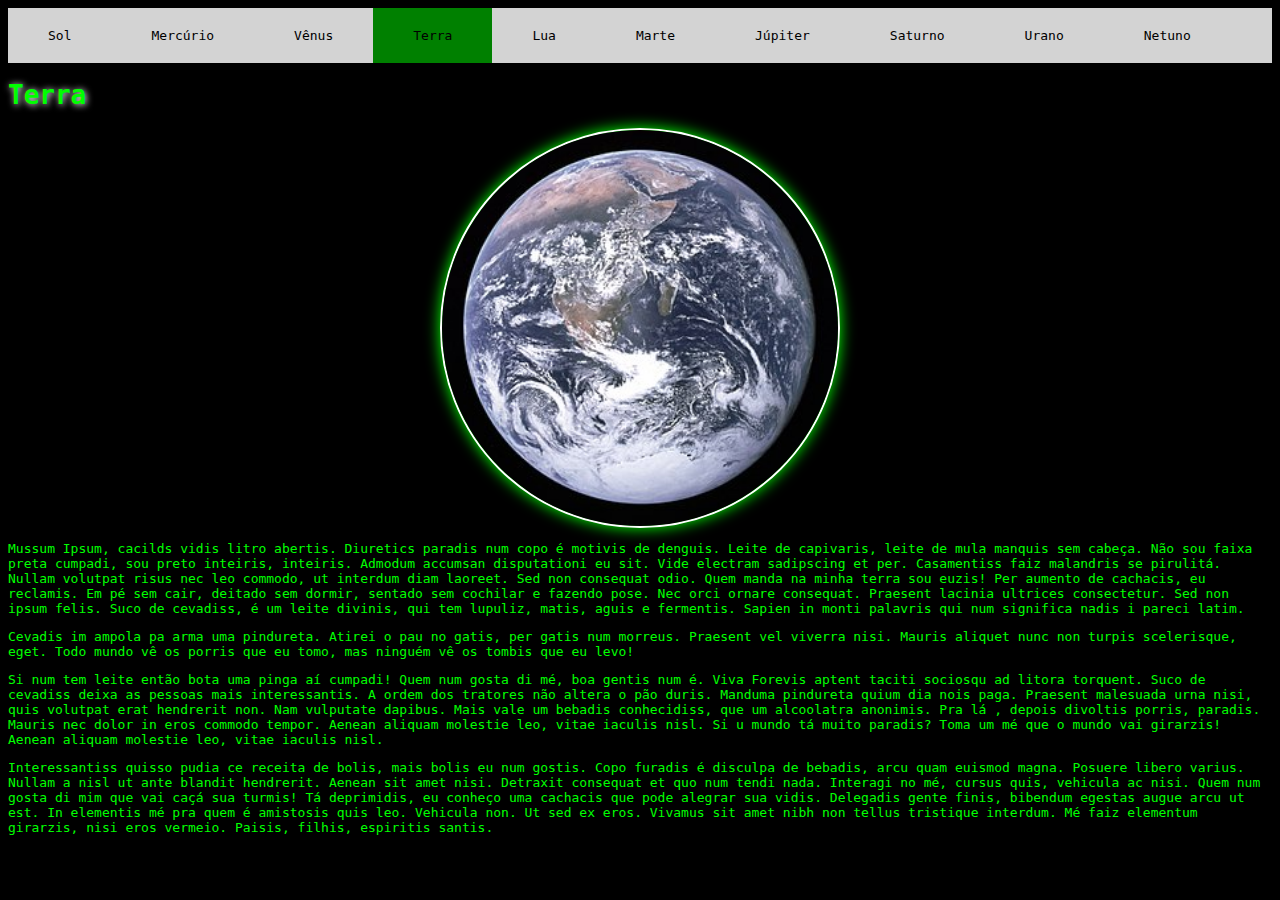
<file: planetas/terra.html>
<!DOCTYPE html>
<html>
<head>
	<title>Astros do Sistema Solar</title>
	<link rel="stylesheet" type="text/css" href="css/estilo.css">
</head>
<body>

<ul><!-- Lista não ordenada -->
	<!-- List Item -->
	<!-- Link Interno(Ancora) -->
	<li ><a href="sol.html">Sol</a></li>
	<li><a href="mercurio.html">Mercúrio</a></li>
	<li><a href="venus.html">Vênus</a></li>
	<li><a class="ativo" href="terra.html">Terra</a></li>
	<li><a  href="lua.html">Lua</a></li>
	<li><a  href="marte.html">Marte</a></li>
	<li><a  href="jupiter.html">Júpiter</a></li>
	<li><a  href="saturno.html">Saturno</a></li>
	<li><a  href="urano.html">Urano</a></li>
	<li><a  href="netuno.html">Netuno</a></li>

</ul>

<h1>Terra</h1>


<img src="imagens/terra.jpg"
	alt="Imagem de Terra" 
	title="Terra"
	class="astro" 
>
	
<p>Mussum Ipsum, cacilds vidis litro abertis. Diuretics paradis num copo é motivis de denguis. Leite de capivaris, leite de mula manquis sem cabeça. Não sou faixa preta cumpadi, sou preto inteiris, inteiris. Admodum accumsan disputationi eu sit. Vide electram sadipscing et per.
Casamentiss faiz malandris se pirulitá. Nullam volutpat risus nec leo commodo, ut interdum diam laoreet. Sed non consequat odio. Quem manda na minha terra sou euzis! Per aumento de cachacis, eu reclamis.
Em pé sem cair, deitado sem dormir, sentado sem cochilar e fazendo pose. Nec orci ornare consequat. Praesent lacinia ultrices consectetur. Sed non ipsum felis. Suco de cevadiss, é um leite divinis, qui tem lupuliz, matis, aguis e fermentis. Sapien in monti palavris qui num significa nadis i pareci latim. </p>
<p>Cevadis im ampola pa arma uma pindureta. Atirei o pau no gatis, per gatis num morreus. Praesent vel viverra nisi. Mauris aliquet nunc non turpis scelerisque, eget. Todo mundo vê os porris que eu tomo, mas ninguém vê os tombis que eu levo!</p>

<p>Si num tem leite então bota uma pinga aí cumpadi! Quem num gosta di mé, boa gentis num é. Viva Forevis aptent taciti sociosqu ad litora torquent. Suco de cevadiss deixa as pessoas mais interessantis.
A ordem dos tratores não altera o pão duris. Manduma pindureta quium dia nois paga. Praesent malesuada urna nisi, quis volutpat erat hendrerit non. Nam vulputate dapibus. Mais vale um bebadis conhecidiss, que um alcoolatra anonimis.
Pra lá , depois divoltis porris, paradis. Mauris nec dolor in eros commodo tempor. Aenean aliquam molestie leo, vitae iaculis nisl. Si u mundo tá muito paradis? Toma um mé que o mundo vai girarzis! Aenean aliquam molestie leo, vitae iaculis nisl.</p>

<p>Interessantiss quisso pudia ce receita de bolis, mais bolis eu num gostis. Copo furadis é disculpa de bebadis, arcu quam euismod magna. Posuere libero varius. Nullam a nisl ut ante blandit hendrerit. Aenean sit amet nisi. Detraxit consequat et quo num tendi nada.
Interagi no mé, cursus quis, vehicula ac nisi. Quem num gosta di mim que vai caçá sua turmis! Tá deprimidis, eu conheço uma cachacis que pode alegrar sua vidis. Delegadis gente finis, bibendum egestas augue arcu ut est.
In elementis mé pra quem é amistosis quis leo. Vehicula non. Ut sed ex eros. Vivamus sit amet nibh non tellus tristique interdum. Mé faiz elementum girarzis, nisi eros vermeio. Paisis, filhis, espiritis santis.</p>
</body>
</html>
</file>
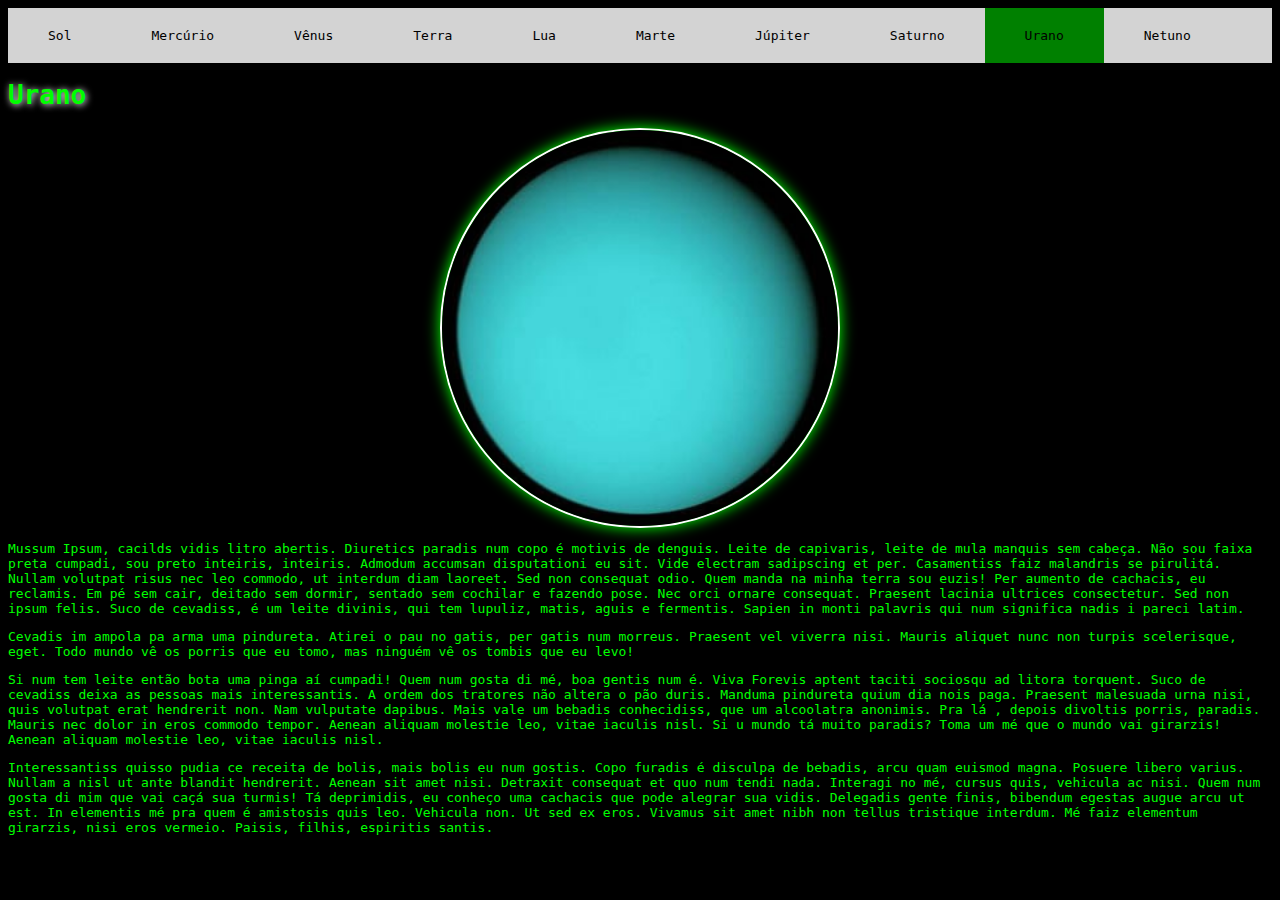
<file: planetas/urano.html>
<!DOCTYPE html>
<html>
<head>
	<title>Astros do Sistema Solar</title>
	<link rel="stylesheet" type="text/css" href="css/estilo.css">
</head>
<body>

<ul><!-- Lista não ordenada -->
	<!-- List Item -->
	<!-- Link Interno(Ancora) -->
	<li ><a href="sol.html">Sol</a></li>
	<li><a href="mercurio.html">Mercúrio</a></li>
	<li><a  href="venus.html">Vênus</a></li>
	<li><a  href="terra.html">Terra</a></li>
	<li><a  href="lua.html">Lua</a></li>
	<li><a href="marte.html">Marte</a></li>
	<li><a href="jupiter.html">Júpiter</a></li>
	<li><a  href="saturno.html">Saturno</a></li>
	<li><a class="ativo" href="urano.html">Urano</a></li>
	<li><a  href="netuno.html">Netuno</a></li>

</ul>

<h1>Urano</h1>


<img src="imagens/urano.jpg"
	alt="Imagem de Urano" 
	title="Urano"
	class="astro" 
>
	
<p>Mussum Ipsum, cacilds vidis litro abertis. Diuretics paradis num copo é motivis de denguis. Leite de capivaris, leite de mula manquis sem cabeça. Não sou faixa preta cumpadi, sou preto inteiris, inteiris. Admodum accumsan disputationi eu sit. Vide electram sadipscing et per.
Casamentiss faiz malandris se pirulitá. Nullam volutpat risus nec leo commodo, ut interdum diam laoreet. Sed non consequat odio. Quem manda na minha terra sou euzis! Per aumento de cachacis, eu reclamis.
Em pé sem cair, deitado sem dormir, sentado sem cochilar e fazendo pose. Nec orci ornare consequat. Praesent lacinia ultrices consectetur. Sed non ipsum felis. Suco de cevadiss, é um leite divinis, qui tem lupuliz, matis, aguis e fermentis. Sapien in monti palavris qui num significa nadis i pareci latim. </p>
<p>Cevadis im ampola pa arma uma pindureta. Atirei o pau no gatis, per gatis num morreus. Praesent vel viverra nisi. Mauris aliquet nunc non turpis scelerisque, eget. Todo mundo vê os porris que eu tomo, mas ninguém vê os tombis que eu levo!</p>

<p>Si num tem leite então bota uma pinga aí cumpadi! Quem num gosta di mé, boa gentis num é. Viva Forevis aptent taciti sociosqu ad litora torquent. Suco de cevadiss deixa as pessoas mais interessantis.
A ordem dos tratores não altera o pão duris. Manduma pindureta quium dia nois paga. Praesent malesuada urna nisi, quis volutpat erat hendrerit non. Nam vulputate dapibus. Mais vale um bebadis conhecidiss, que um alcoolatra anonimis.
Pra lá , depois divoltis porris, paradis. Mauris nec dolor in eros commodo tempor. Aenean aliquam molestie leo, vitae iaculis nisl. Si u mundo tá muito paradis? Toma um mé que o mundo vai girarzis! Aenean aliquam molestie leo, vitae iaculis nisl.</p>

<p>Interessantiss quisso pudia ce receita de bolis, mais bolis eu num gostis. Copo furadis é disculpa de bebadis, arcu quam euismod magna. Posuere libero varius. Nullam a nisl ut ante blandit hendrerit. Aenean sit amet nisi. Detraxit consequat et quo num tendi nada.
Interagi no mé, cursus quis, vehicula ac nisi. Quem num gosta di mim que vai caçá sua turmis! Tá deprimidis, eu conheço uma cachacis que pode alegrar sua vidis. Delegadis gente finis, bibendum egestas augue arcu ut est.
In elementis mé pra quem é amistosis quis leo. Vehicula non. Ut sed ex eros. Vivamus sit amet nibh non tellus tristique interdum. Mé faiz elementum girarzis, nisi eros vermeio. Paisis, filhis, espiritis santis.</p>
</body>
</html>
</file>
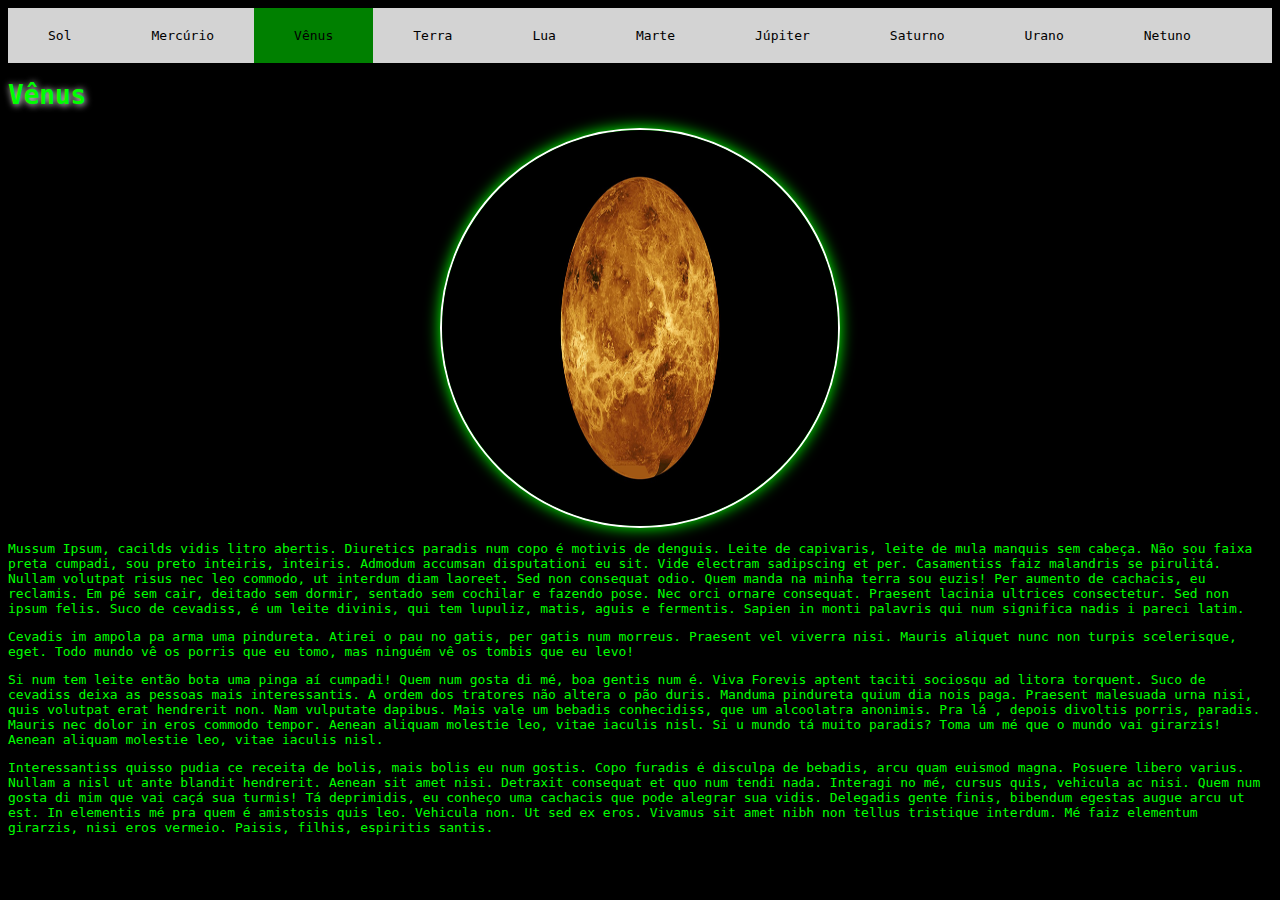
<file: planetas/venus.html>
<!DOCTYPE html>
<html>
<head>
	<title>Astros do Sistema Solar</title>
	<link rel="stylesheet" type="text/css" href="css/estilo.css">
</head>
<body>

<ul><!-- Lista não ordenada -->
	<!-- List Item -->
	<!-- Link Interno(Ancora) -->
	<li ><a href="sol.html">Sol</a></li>
	<li><a href="mercurio.html">Mercúrio</a></li>
	<li><a class="ativo"  href="venus.html">Vênus</a></li>
	<li><a  href="terra.html">Terra</a></li>
	<li><a  href="lua.html">Lua</a></li>
	<li><a  href="marte.html">Marte</a></li>
	<li><a  href="jupiter.html">Júpiter</a></li>
	<li><a  href="saturno.html">Saturno</a></li>
	<li><a  href="urano.html">Urano</a></li>
	<li><a  href="netuno.html">Netuno</a></li>

</ul>

<h1>Vênus</h1>


<img src="imagens/venus.png"
	alt="Imagem de Vênus" 
	title="Vênus"
	class="astro" 
>
	
<p>Mussum Ipsum, cacilds vidis litro abertis. Diuretics paradis num copo é motivis de denguis. Leite de capivaris, leite de mula manquis sem cabeça. Não sou faixa preta cumpadi, sou preto inteiris, inteiris. Admodum accumsan disputationi eu sit. Vide electram sadipscing et per.
Casamentiss faiz malandris se pirulitá. Nullam volutpat risus nec leo commodo, ut interdum diam laoreet. Sed non consequat odio. Quem manda na minha terra sou euzis! Per aumento de cachacis, eu reclamis.
Em pé sem cair, deitado sem dormir, sentado sem cochilar e fazendo pose. Nec orci ornare consequat. Praesent lacinia ultrices consectetur. Sed non ipsum felis. Suco de cevadiss, é um leite divinis, qui tem lupuliz, matis, aguis e fermentis. Sapien in monti palavris qui num significa nadis i pareci latim. </p>
<p>Cevadis im ampola pa arma uma pindureta. Atirei o pau no gatis, per gatis num morreus. Praesent vel viverra nisi. Mauris aliquet nunc non turpis scelerisque, eget. Todo mundo vê os porris que eu tomo, mas ninguém vê os tombis que eu levo!</p>

<p>Si num tem leite então bota uma pinga aí cumpadi! Quem num gosta di mé, boa gentis num é. Viva Forevis aptent taciti sociosqu ad litora torquent. Suco de cevadiss deixa as pessoas mais interessantis.
A ordem dos tratores não altera o pão duris. Manduma pindureta quium dia nois paga. Praesent malesuada urna nisi, quis volutpat erat hendrerit non. Nam vulputate dapibus. Mais vale um bebadis conhecidiss, que um alcoolatra anonimis.
Pra lá , depois divoltis porris, paradis. Mauris nec dolor in eros commodo tempor. Aenean aliquam molestie leo, vitae iaculis nisl. Si u mundo tá muito paradis? Toma um mé que o mundo vai girarzis! Aenean aliquam molestie leo, vitae iaculis nisl.</p>

<p>Interessantiss quisso pudia ce receita de bolis, mais bolis eu num gostis. Copo furadis é disculpa de bebadis, arcu quam euismod magna. Posuere libero varius. Nullam a nisl ut ante blandit hendrerit. Aenean sit amet nisi. Detraxit consequat et quo num tendi nada.
Interagi no mé, cursus quis, vehicula ac nisi. Quem num gosta di mim que vai caçá sua turmis! Tá deprimidis, eu conheço uma cachacis que pode alegrar sua vidis. Delegadis gente finis, bibendum egestas augue arcu ut est.
In elementis mé pra quem é amistosis quis leo. Vehicula non. Ut sed ex eros. Vivamus sit amet nibh non tellus tristique interdum. Mé faiz elementum girarzis, nisi eros vermeio. Paisis, filhis, espiritis santis.</p>
</body>
</html>
</file>
<file: planetas/css/estilo.css>
html{
		/*Suavisação da Rolagem*/
		scroll-behavior: smooth;
		/*Rolagem-Comportamento: suave;*/
	}

	body{
		background-color: black; 
		font-family: monospace;
		color: lime;

	}

	h1,h2,h3{
		color:  lime;
		text-shadow: 1px 1px 7px white;
	}

	.astro{

	display: block;
	margin-left: auto;
	margin-right: auto;
	width: 400px;
	height: 400px;
	background-color: lime;
		border: 2px solid white;
		border-radius: 50%;/*Arredonda*/
		
		box-sizing: border-box;
		padding: auto;
		
		box-shadow:  0 0 15px lime;
	}

.voltar{

		text-decoration: none;
		text-align: center;

		color: black;

	display: block;
	margin: 0 auto;

	width: 100px;
	
	background-color: lightgray;
		border: 2px solid white;
		border-radius: 40px;
		
		box-sizing: border-box;
		padding: 20px;
		
		box-shadow:  0 0 50px lime;
}

.voltar:hover{
	box-shadow: 0 0 10px white;
}




/*Estilização do menu superior*/

ul{
	position: sticky;
	top: 0;
	list-style-type: none;
	margin: 0;padding: 0;
	overflow: hidden;
	background-color: lightgray;
}

li{
	float:left ;

}

li a{
	display: block;
	color: black;
	text-decoration: none;
	background-color: lightgray;
	padding: 20px 40px;
	text-align: center;


}

li a:hover{
	background-color: green;
}

.ativo{
	background-color: green;
}

table{
	border: 1px solid white;
	border-collapse: collapse;
}

td{
	border: 1px solid white;
}

table img{
	width: 80px;
	height: 80px;
}

caption{
	border:1px solid white;
}
</file>
